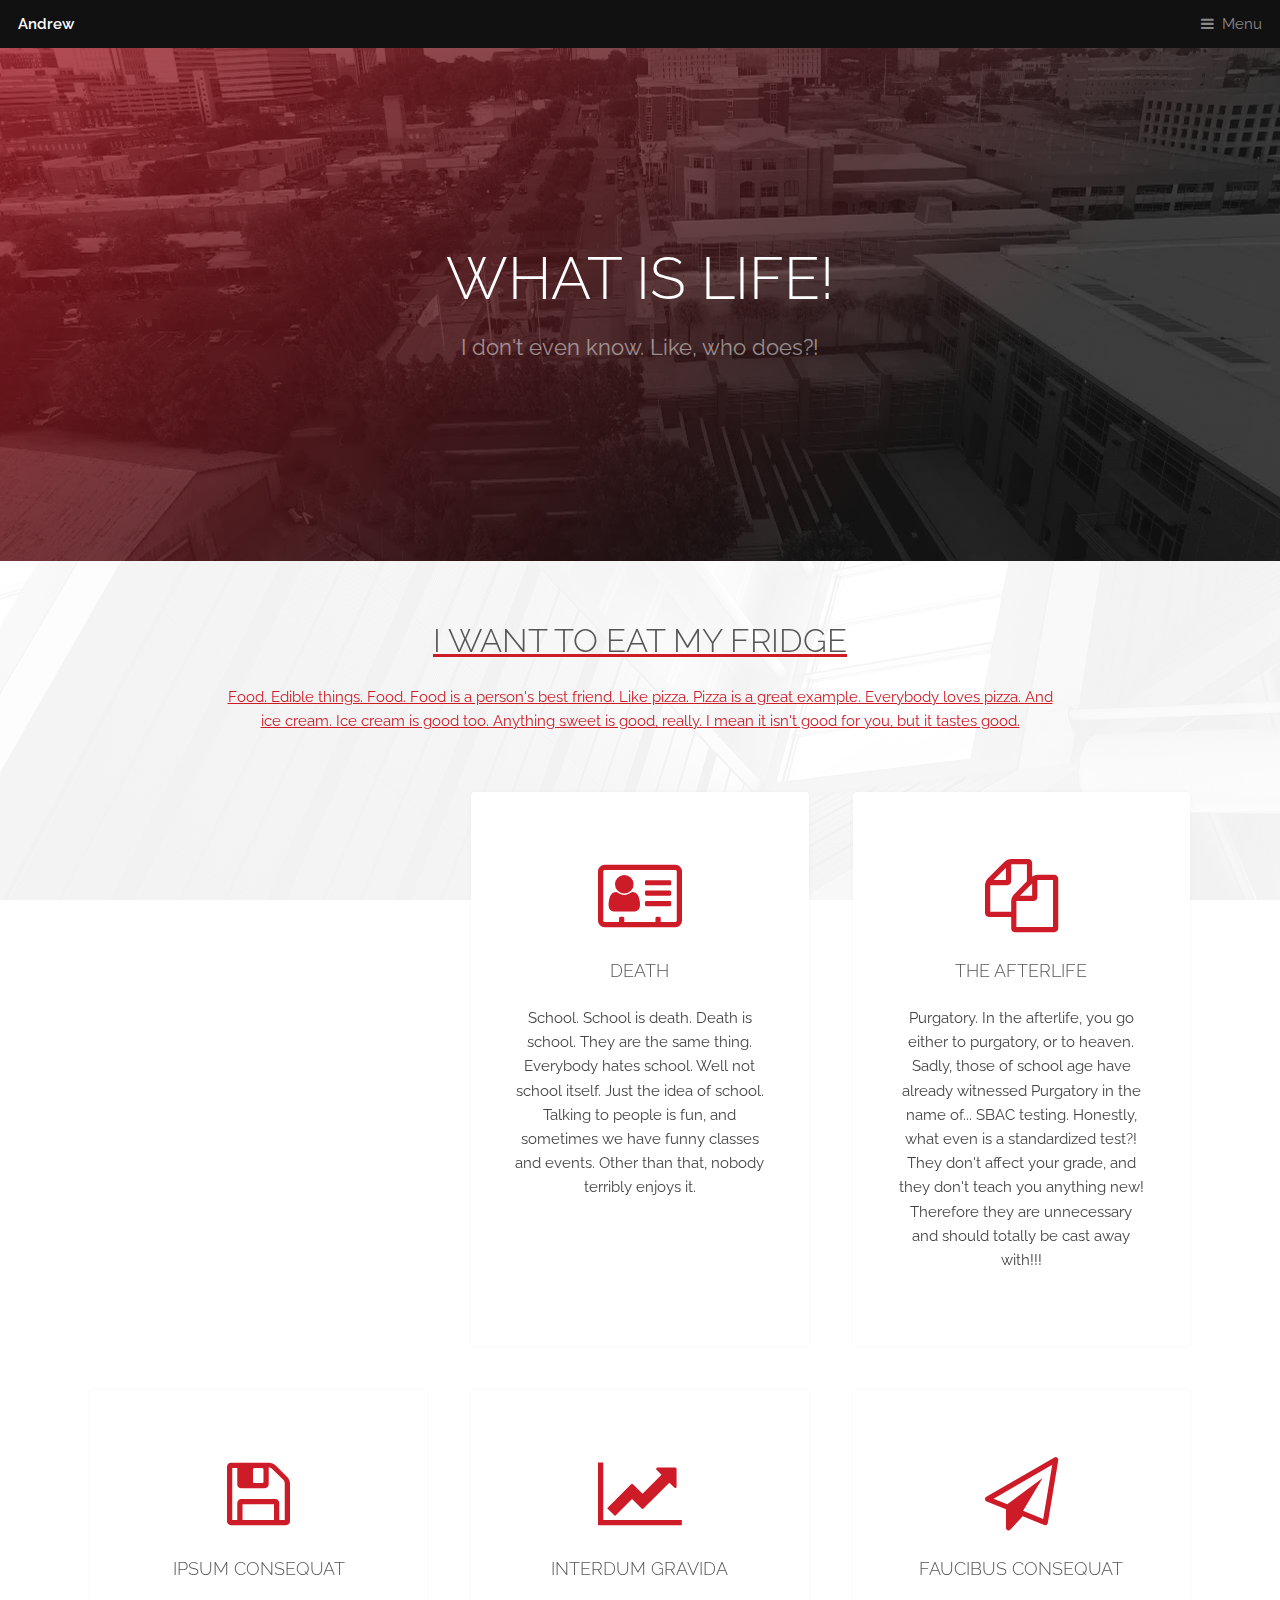
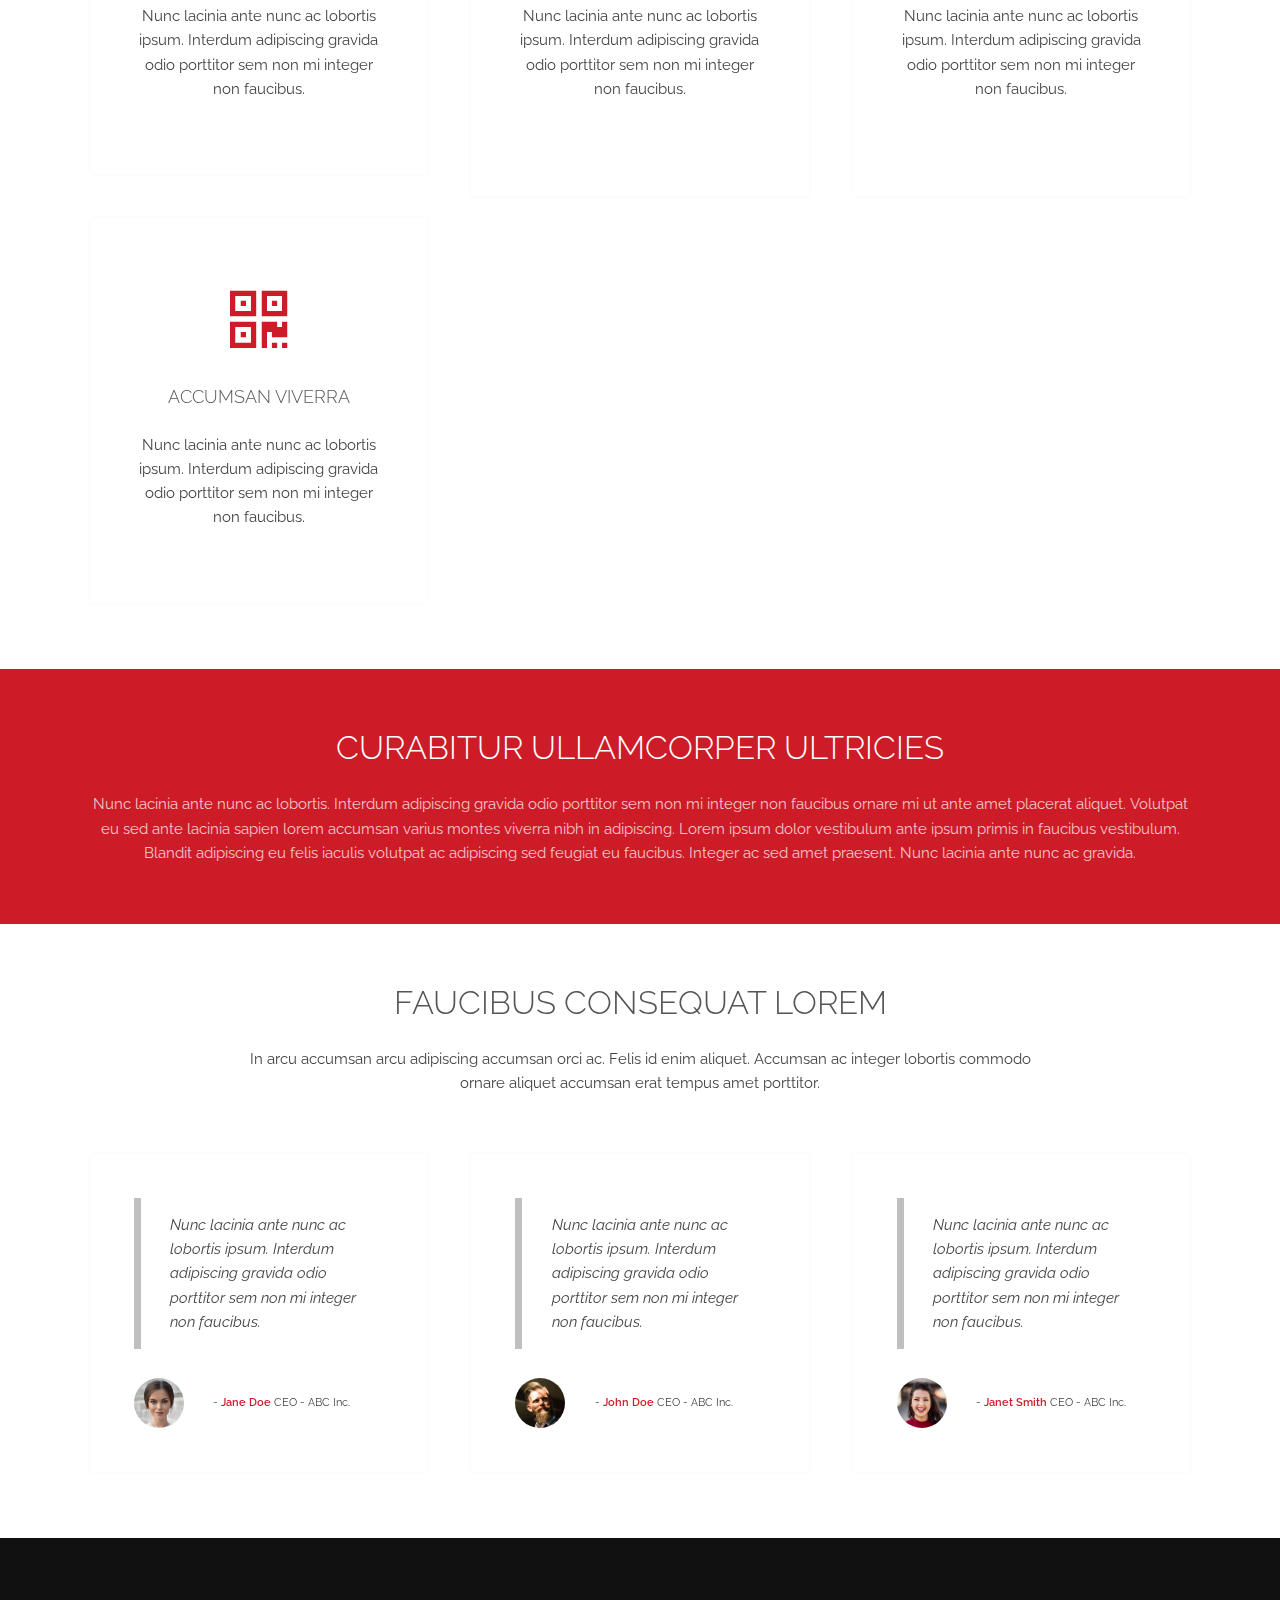
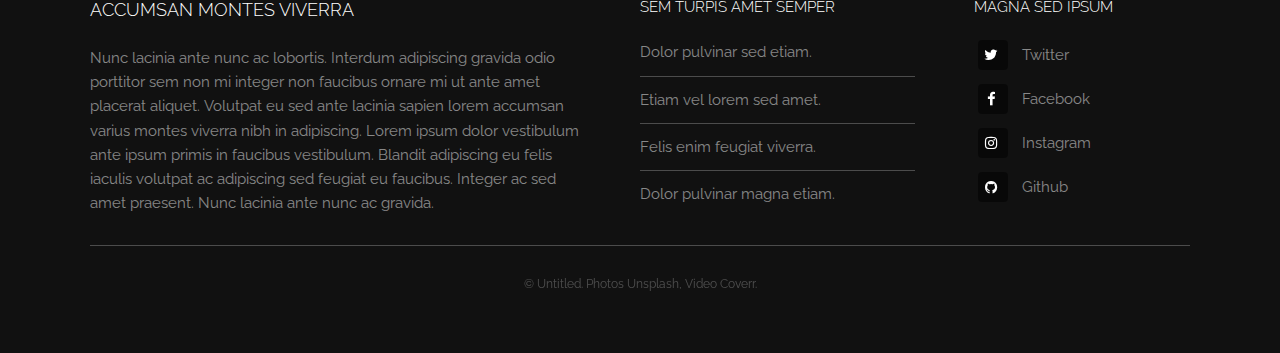
<file: templated-industrious/index.html>
<!DOCTYPE HTML>
<!--
	Industrious by TEMPLATED
	templated.co @templatedco
	Released for free under the Creative Commons Attribution 3.0 license (templated.co/license)
-->
<html>
	<head>
		<title>Industrious by TEMPLATED</title>
		<meta charset="utf-8" />
		<meta name="viewport" content="width=device-width, initial-scale=1, user-scalable=no" />
		<meta name="description" content="" />
		<meta name="keywords" content="" />
		<link rel="stylesheet" href="assets/css/main.css" />
	</head>
	<body class="is-preload">

		<!-- Header -->
			<header id="header">
				<a class="logo" href="index.html">Andrew</a>
				<nav>
					<a href="#menu">Menu</a>
				</nav>
			</header>

		<!-- Nav -->
			<nav id="menu">
				<ul class="links">
					<li><a href="index.html">Home</a></li>
					<li><a href="elements.html">Elements</a></li>
					<li><a href="generic.html">Generic</a></li>
				</ul>
			</nav>

		<!-- Banner -->
			<section id="banner">
				<div class="inner">
					<h1>What is Life!  </h1>
					<p>I don't even know. Like, who does?! <a href= and  i want food.</p>
				</div>
			</section>

		<!-- Highlights -->
			<section class="wrapper">
				<div class="inner">
					<header class="special">
						<h2>I WANT TO EAT MY FRIDGE</h2>
						<p>Food. Edible things. Food. Food is a person's best friend. Like pizza. Pizza is a great example. Everybody loves pizza. And ice cream. Ice cream is good too. Anything sweet is good, really. I mean it isn't good for you, but it tastes good. </p>
					</header>
					<div class="highlights">
						<section>
							<div class="content">
								<header>
									<a href="#" class="icon fa-vcard-o"><span class="label">Icon</span></a>
									<h3>DEATH</h3>
								</header>
								<p>School. School is death. Death is school. They are the same thing. Everybody hates school. Well not school itself. Just the idea of school. Talking to people is fun, and sometimes we have funny classes and events. Other than that, nobody terribly enjoys it.</p>
							</div>
						</section>
						<section>
							<div class="content">
								<header>
									<a href="#" class="icon fa-files-o"><span class="label">Icon</span></a>
									<h3>The Afterlife</h3>
								</header>
								<p>Purgatory. In the afterlife, you go either to purgatory, or to heaven. Sadly, those of school age have already witnessed Purgatory in the name of... SBAC testing. Honestly, what even is a standardized test?! They don't affect your grade, and they don't teach you anything new! Therefore they are unnecessary and should totally be cast away with!!!</p>
							</div>
						</section>
						<section>
							<div class="content">
								<header>
									<a href="#" class="icon fa-floppy-o"><span class="label">Icon</span></a>
									<h3>Ipsum consequat</h3>
								</header>
								<p>Nunc lacinia ante nunc ac lobortis ipsum. Interdum adipiscing gravida odio porttitor sem non mi integer non faucibus.</p>
							</div>
						</section>
						<section>
							<div class="content">
								<header>
									<a href="#" class="icon fa-line-chart"><span class="label">Icon</span></a>
									<h3>Interdum gravida</h3>
								</header>
								<p>Nunc lacinia ante nunc ac lobortis ipsum. Interdum adipiscing gravida odio porttitor sem non mi integer non faucibus.</p>
							</div>
						</section>
						<section>
							<div class="content">
								<header>
									<a href="#" class="icon fa-paper-plane-o"><span class="label">Icon</span></a>
									<h3>Faucibus consequat</h3>
								</header>
								<p>Nunc lacinia ante nunc ac lobortis ipsum. Interdum adipiscing gravida odio porttitor sem non mi integer non faucibus.</p>
							</div>
						</section>
						<section>
							<div class="content">
								<header>
									<a href="#" class="icon fa-qrcode"><span class="label">Icon</span></a>
									<h3>Accumsan viverra</h3>
								</header>
								<p>Nunc lacinia ante nunc ac lobortis ipsum. Interdum adipiscing gravida odio porttitor sem non mi integer non faucibus.</p>
							</div>
						</section>
					</div>
				</div>
			</section>

		<!-- CTA -->
			<section id="cta" class="wrapper">
				<div class="inner">
					<h2>Curabitur ullamcorper ultricies</h2>
					<p>Nunc lacinia ante nunc ac lobortis. Interdum adipiscing gravida odio porttitor sem non mi integer non faucibus ornare mi ut ante amet placerat aliquet. Volutpat eu sed ante lacinia sapien lorem accumsan varius montes viverra nibh in adipiscing. Lorem ipsum dolor vestibulum ante ipsum primis in faucibus vestibulum. Blandit adipiscing eu felis iaculis volutpat ac adipiscing sed feugiat eu faucibus. Integer ac sed amet praesent. Nunc lacinia ante nunc ac gravida.</p>
				</div>
			</section>

		<!-- Testimonials -->
			<section class="wrapper">
				<div class="inner">
					<header class="special">
						<h2>Faucibus consequat lorem</h2>
						<p>In arcu accumsan arcu adipiscing accumsan orci ac. Felis id enim aliquet. Accumsan ac integer lobortis commodo ornare aliquet accumsan erat tempus amet porttitor.</p>
					</header>
					<div class="testimonials">
						<section>
							<div class="content">
								<blockquote>
									<p>Nunc lacinia ante nunc ac lobortis ipsum. Interdum adipiscing gravida odio porttitor sem non mi integer non faucibus.</p>
								</blockquote>
								<div class="author">
									<div class="image">
										<img src="images/pic01.jpg" alt="" />
									</div>
									<p class="credit">- <strong>Jane Doe</strong> <span>CEO - ABC Inc.</span></p>
								</div>
							</div>
						</section>
						<section>
							<div class="content">
								<blockquote>
									<p>Nunc lacinia ante nunc ac lobortis ipsum. Interdum adipiscing gravida odio porttitor sem non mi integer non faucibus.</p>
								</blockquote>
								<div class="author">
									<div class="image">
										<img src="images/pic03.jpg" alt="" />
									</div>
									<p class="credit">- <strong>John Doe</strong> <span>CEO - ABC Inc.</span></p>
								</div>
							</div>
						</section>
						<section>
							<div class="content">
								<blockquote>
									<p>Nunc lacinia ante nunc ac lobortis ipsum. Interdum adipiscing gravida odio porttitor sem non mi integer non faucibus.</p>
								</blockquote>
								<div class="author">
									<div class="image">
										<img src="images/pic02.jpg" alt="" />
									</div>
									<p class="credit">- <strong>Janet Smith</strong> <span>CEO - ABC Inc.</span></p>
								</div>
							</div>
						</section>
					</div>
				</div>
			</section>

		<!-- Footer -->
			<footer id="footer">
				<div class="inner">
					<div class="content">
						<section>
							<h3>Accumsan montes viverra</h3>
							<p>Nunc lacinia ante nunc ac lobortis. Interdum adipiscing gravida odio porttitor sem non mi integer non faucibus ornare mi ut ante amet placerat aliquet. Volutpat eu sed ante lacinia sapien lorem accumsan varius montes viverra nibh in adipiscing. Lorem ipsum dolor vestibulum ante ipsum primis in faucibus vestibulum. Blandit adipiscing eu felis iaculis volutpat ac adipiscing sed feugiat eu faucibus. Integer ac sed amet praesent. Nunc lacinia ante nunc ac gravida.</p>
						</section>
						<section>
							<h4>Sem turpis amet semper</h4>
							<ul class="alt">
								<li><a href="#">Dolor pulvinar sed etiam.</a></li>
								<li><a href="#">Etiam vel lorem sed amet.</a></li>
								<li><a href="#">Felis enim feugiat viverra.</a></li>
								<li><a href="#">Dolor pulvinar magna etiam.</a></li>
							</ul>
						</section>
						<section>
							<h4>Magna sed ipsum</h4>
							<ul class="plain">
								<li><a href="#"><i class="icon fa-twitter">&nbsp;</i>Twitter</a></li>
								<li><a href="#"><i class="icon fa-facebook">&nbsp;</i>Facebook</a></li>
								<li><a href="#"><i class="icon fa-instagram">&nbsp;</i>Instagram</a></li>
								<li><a href="#"><i class="icon fa-github">&nbsp;</i>Github</a></li>
							</ul>
						</section>
					</div>
					<div class="copyright">
						&copy; Untitled. Photos <a href="https://unsplash.co">Unsplash</a>, Video <a href="https://coverr.co">Coverr</a>.
					</div>
				</div>
			</footer>

		<!-- Scripts -->
			<script src="assets/js/jquery.min.js"></script>
			<script src="assets/js/browser.min.js"></script>
			<script src="assets/js/breakpoints.min.js"></script>
			<script src="assets/js/util.js"></script>
			<script src="assets/js/main.js"></script>

	</body>
</html>
</file>
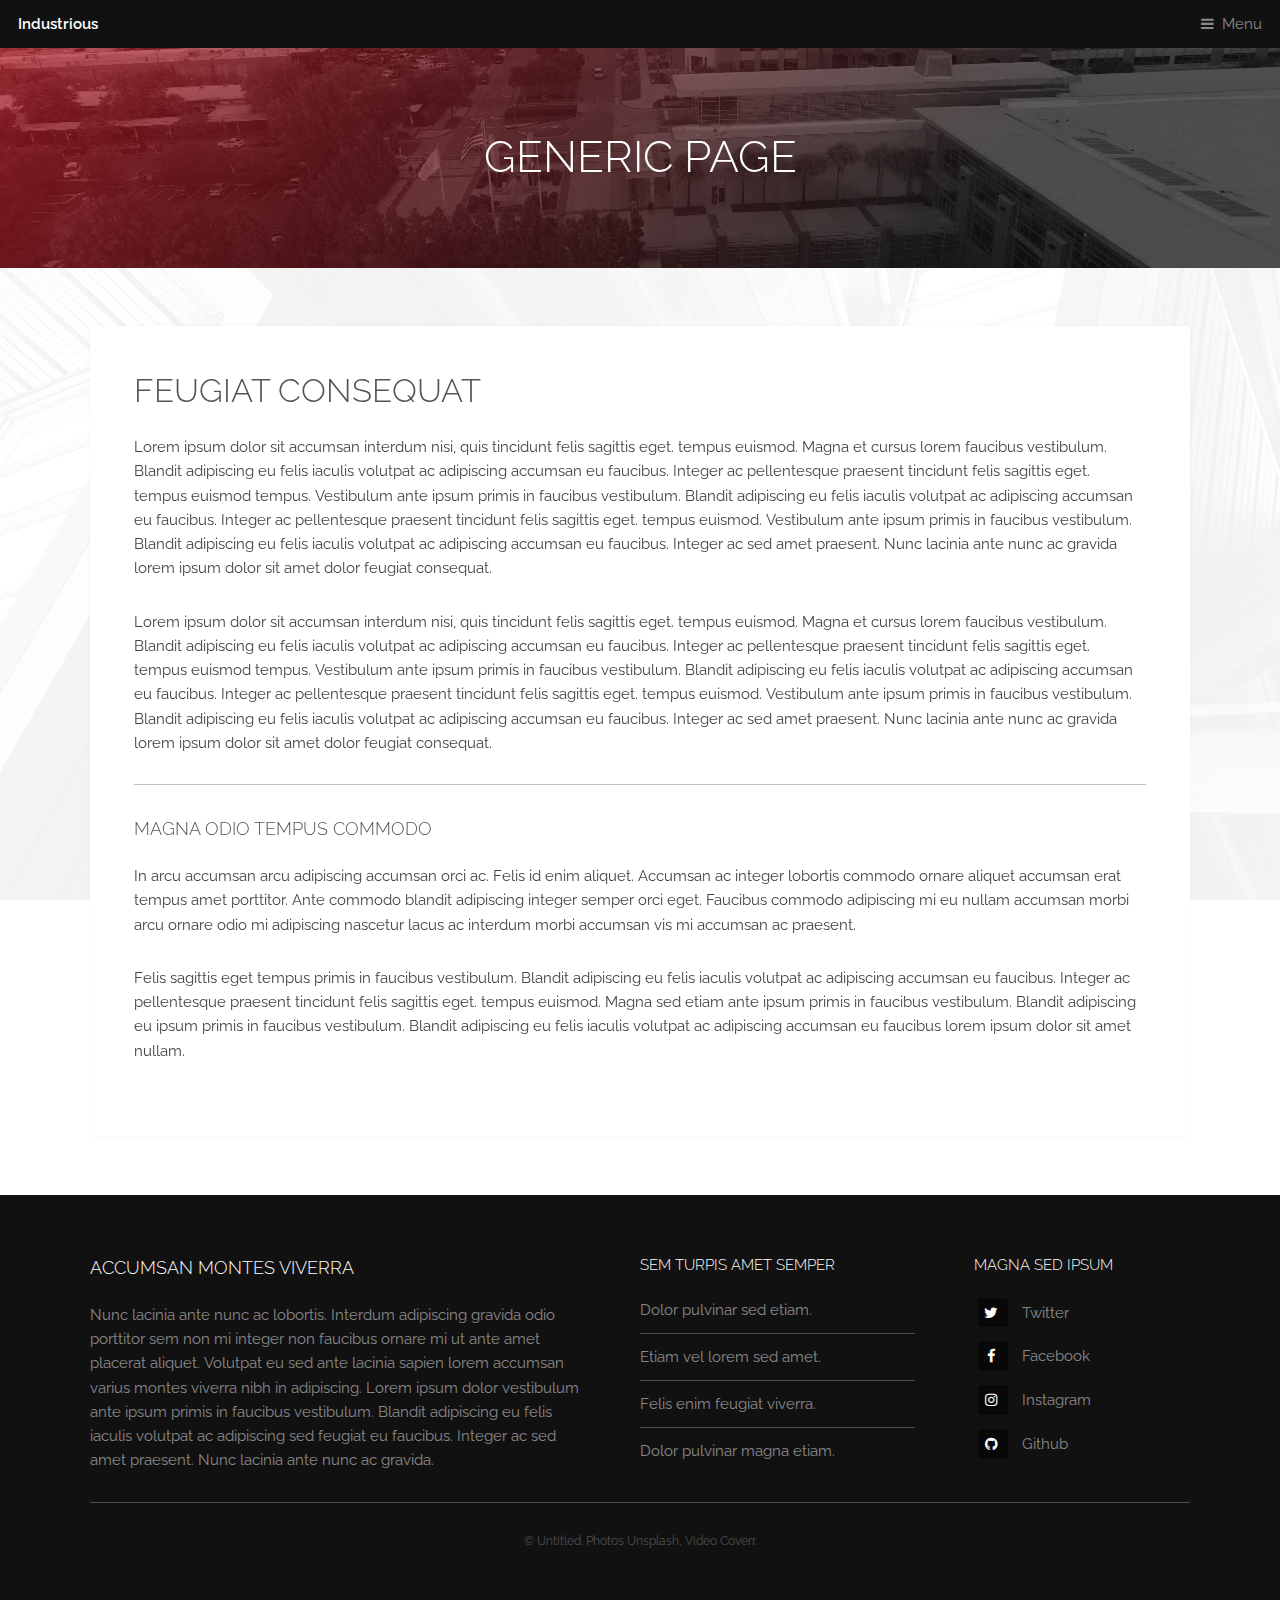
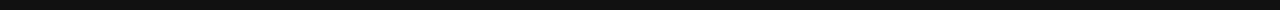
<file: templated-industrious/generic.html>
<!DOCTYPE HTML>
<!--
	Industrious by TEMPLATED
	templated.co @templatedco
	Released for free under the Creative Commons Attribution 3.0 license (templated.co/license)
-->
<html>
	<head>
		<title>Generic Page - Industrious by TEMPLATED</title>
		<meta charset="utf-8" />
		<meta name="viewport" content="width=device-width, initial-scale=1, user-scalable=no" />
		<meta name="description" content="" />
		<meta name="keywords" content="" />
		<link rel="stylesheet" href="assets/css/main.css" />
	</head>
	<body class="is-preload">

		<!-- Header -->
			<header id="header">
				<a class="logo" href="index.html">Industrious</a>
				<nav>
					<a href="#menu">Menu</a>
				</nav>
			</header>

		<!-- Nav -->
			<nav id="menu">
				<ul class="links">
					<li><a href="index.html">Home</a></li>
					<li><a href="elements.html">Elements</a></li>
					<li><a href="generic.html">Generic</a></li>
				</ul>
			</nav>

		<!-- Heading -->
			<div id="heading" >
				<h1>Generic Page</h1>
			</div>

		<!-- Main -->
			<section id="main" class="wrapper">
				<div class="inner">
					<div class="content">
						<header>
							<h2>Feugiat consequat</h2>
						</header>
						<p>Lorem ipsum dolor sit accumsan interdum nisi, quis tincidunt felis sagittis eget. tempus euismod. Magna et cursus lorem faucibus vestibulum. Blandit adipiscing eu felis iaculis volutpat ac adipiscing accumsan eu faucibus. Integer ac pellentesque praesent tincidunt felis sagittis eget. tempus euismod tempus. Vestibulum ante ipsum primis in faucibus vestibulum. Blandit adipiscing eu felis iaculis volutpat ac adipiscing accumsan eu faucibus. Integer ac pellentesque praesent tincidunt felis sagittis eget. tempus euismod. Vestibulum ante ipsum primis in faucibus vestibulum. Blandit adipiscing eu felis iaculis volutpat ac adipiscing accumsan eu faucibus. Integer ac sed amet praesent. Nunc lacinia ante nunc ac gravida lorem ipsum dolor sit amet dolor feugiat consequat. </p>
						<p>Lorem ipsum dolor sit accumsan interdum nisi, quis tincidunt felis sagittis eget. tempus euismod. Magna et cursus lorem faucibus vestibulum. Blandit adipiscing eu felis iaculis volutpat ac adipiscing accumsan eu faucibus. Integer ac pellentesque praesent tincidunt felis sagittis eget. tempus euismod tempus. Vestibulum ante ipsum primis in faucibus vestibulum. Blandit adipiscing eu felis iaculis volutpat ac adipiscing accumsan eu faucibus. Integer ac pellentesque praesent tincidunt felis sagittis eget. tempus euismod. Vestibulum ante ipsum primis in faucibus vestibulum. Blandit adipiscing eu felis iaculis volutpat ac adipiscing accumsan eu faucibus. Integer ac sed amet praesent. Nunc lacinia ante nunc ac gravida lorem ipsum dolor sit amet dolor feugiat consequat. </p>
						<hr />
						<h3>Magna odio tempus commodo</h3>
						<p>In arcu accumsan arcu adipiscing accumsan orci ac. Felis id enim aliquet. Accumsan ac integer lobortis commodo ornare aliquet accumsan erat tempus amet porttitor. Ante commodo blandit adipiscing integer semper orci eget. Faucibus commodo adipiscing mi eu nullam accumsan morbi arcu ornare odio mi adipiscing nascetur lacus ac interdum morbi accumsan vis mi accumsan ac praesent.</p>
						<p>Felis sagittis eget tempus primis in faucibus vestibulum. Blandit adipiscing eu felis iaculis volutpat ac adipiscing accumsan eu faucibus. Integer ac pellentesque praesent tincidunt felis sagittis eget. tempus euismod. Magna sed etiam ante ipsum primis in faucibus vestibulum. Blandit adipiscing eu ipsum primis in faucibus vestibulum. Blandit adipiscing eu felis iaculis volutpat ac adipiscing accumsan eu faucibus lorem ipsum dolor sit amet nullam.</p>
					</div>
				</div>
			</section>

		<!-- Footer -->
			<footer id="footer">
				<div class="inner">
					<div class="content">
						<section>
							<h3>Accumsan montes viverra</h3>
							<p>Nunc lacinia ante nunc ac lobortis. Interdum adipiscing gravida odio porttitor sem non mi integer non faucibus ornare mi ut ante amet placerat aliquet. Volutpat eu sed ante lacinia sapien lorem accumsan varius montes viverra nibh in adipiscing. Lorem ipsum dolor vestibulum ante ipsum primis in faucibus vestibulum. Blandit adipiscing eu felis iaculis volutpat ac adipiscing sed feugiat eu faucibus. Integer ac sed amet praesent. Nunc lacinia ante nunc ac gravida.</p>
						</section>
						<section>
							<h4>Sem turpis amet semper</h4>
							<ul class="alt">
								<li><a href="#">Dolor pulvinar sed etiam.</a></li>
								<li><a href="#">Etiam vel lorem sed amet.</a></li>
								<li><a href="#">Felis enim feugiat viverra.</a></li>
								<li><a href="#">Dolor pulvinar magna etiam.</a></li>
							</ul>
						</section>
						<section>
							<h4>Magna sed ipsum</h4>
							<ul class="plain">
								<li><a href="#"><i class="icon fa-twitter">&nbsp;</i>Twitter</a></li>
								<li><a href="#"><i class="icon fa-facebook">&nbsp;</i>Facebook</a></li>
								<li><a href="#"><i class="icon fa-instagram">&nbsp;</i>Instagram</a></li>
								<li><a href="#"><i class="icon fa-github">&nbsp;</i>Github</a></li>
							</ul>
						</section>
					</div>
					<div class="copyright">
						&copy; Untitled. Photos <a href="https://unsplash.co">Unsplash</a>, Video <a href="https://coverr.co">Coverr</a>.
					</div>
				</div>
			</footer>

		<!-- Scripts -->
			<script src="assets/js/jquery.min.js"></script>
			<script src="assets/js/browser.min.js"></script>
			<script src="assets/js/breakpoints.min.js"></script>
			<script src="assets/js/util.js"></script>
			<script src="assets/js/main.js"></script>

	</body>
</html>
</file>
<file: templated-industrious/assets/css/main.css>
@import url(font-awesome.min.css);
@import url("https://fonts.googleapis.com/css?family=Raleway:200,300,400,500,600");
/*
	Industrious by TEMPLATED
	templated.co @templatedco
	Released for free under the Creative Commons Attribution 3.0 license (templated.co/license)
*/
/* Basic */
@-ms-viewport {
  width: device-width; }
body {
  -ms-overflow-style: scrollbar; }

@media screen and (max-width: 480px) {
  html, body {
    min-width: 320px; } }
html {
  box-sizing: border-box; }

*, *:before, *:after {
  box-sizing: inherit; }

body {
  background: #ffffff; }
  body.is-preload *, body.is-preload *:before, body.is-preload *:after {
    -moz-animation: none !important;
    -webkit-animation: none !important;
    -ms-animation: none !important;
    animation: none !important;
    -moz-transition: none !important;
    -webkit-transition: none !important;
    -ms-transition: none !important;
    transition: none !important; }

html, body, div, span, applet, object,
iframe, h1, h2, h3, h4, h5, h6, p, blockquote,
pre, a, abbr, acronym, address, big, cite,
code, del, dfn, em, img, ins, kbd, q, s, samp,
small, strike, strong, sub, sup, tt, var, b,
u, i, center, dl, dt, dd, ol, ul, li, fieldset,
form, label, legend, table, caption, tbody,
tfoot, thead, tr, th, td, article, aside,
canvas, details, embed, figure, figcaption,
footer, header, hgroup, menu, nav, output, ruby,
section, summary, time, mark, audio, video {
  margin: 0;
  padding: 0;
  border: 0;
  font-size: 100%;
  font: inherit;
  vertical-align: baseline; }

article, aside, details, figcaption, figure,
footer, header, hgroup, menu, nav, section {
  display: block; }

body {
  line-height: 1; }

ol, ul {
  list-style: none; }

blockquote, q {
  quotes: none; }
  blockquote:before, blockquote:after, q:before, q:after {
    content: '';
    content: none; }

table {
  border-collapse: collapse;
  border-spacing: 0; }

body {
  -webkit-text-size-adjust: none; }

mark {
  background-color: transparent;
  color: inherit; }

input::-moz-focus-inner {
  border: 0;
  padding: 0; }

input, select, textarea {
  -moz-appearance: none;
  -webkit-appearance: none;
  -ms-appearance: none;
  appearance: none; }

/* Typography */
html {
  font-size: 13pt; }
  @media screen and (max-width: 1680px) {
    html {
      font-size: 11pt; } }
  @media screen and (max-width: 980px) {
    html {
      font-size: 12pt; } }
  @media screen and (max-width: 480px) {
    html {
      font-size: 11pt; } }

body {
  background-color: #ffffff;
  color: #444444; }

body, input, select, textarea {
  font-family: "Raleway", Arial, Helvetica, sans-serif;
  font-weight: 400;
  font-size: 1rem;
  line-height: 1.65; }

a {
  -moz-transition: color 0.2s ease-in-out;
  -webkit-transition: color 0.2s ease-in-out;
  -ms-transition: color 0.2s ease-in-out;
  transition: color 0.2s ease-in-out;
  text-decoration: underline; }
  a:hover {
    text-decoration: none; }

strong, b {
  font-weight: 600; }

em, i {
  font-style: italic; }

p {
  margin: 0 0 2rem 0; }

header.special {
  text-align: center;
  margin-bottom: 4rem; }
  header.special p {
    max-width: 75%;
    margin-left: auto;
    margin-right: auto; }

h1, h2, h3, h4, h5, h6 {
  font-weight: 300;
  line-height: 1.5;
  text-transform: uppercase;
  margin: 0 0 1.5rem 0; }
  h1 a, h2 a, h3 a, h4 a, h5 a, h6 a {
    color: inherit;
    text-decoration: none; }

h1 {
  font-size: 3rem;
  line-height: 1.2; }

h2 {
  font-size: 2.25rem;
  line-height: 1.3; }

h3 {
  font-size: 1.25rem; }

h4 {
  font-size: 1rem; }

h5 {
  font-size: 0.9rem; }

h6 {
  font-size: 0.7rem; }

@media screen and (max-width: 736px) {
  h1 {
    font-size: 2.75rem;
    line-height: 1.3; }

  h2 {
    font-size: 1.75rem;
    line-height: 1.5; }

  h3 {
    font-size: 1.25rem; } }
sub {
  font-size: 0.8rem;
  position: relative;
  top: 0.5rem; }

sup {
  font-size: 0.8rem;
  position: relative;
  top: -0.5rem; }

blockquote {
  border-left: solid 0.5rem;
  font-style: italic;
  margin: 0 0 2rem 0;
  padding: 1rem 0 1rem 2rem; }

code {
  border-radius: 4px;
  border: solid 1px;
  font-family: "Courier New", monospace;
  font-size: 0.9rem;
  margin: 0 0.25rem;
  padding: 0.25rem 0.65rem; }

pre {
  -webkit-overflow-scrolling: touch;
  font-family: "Courier New", monospace;
  font-size: 0.9rem;
  margin: 0 0 2rem 0; }
  pre code {
    display: block;
    line-height: 1.75;
    padding: 1rem 1.5rem;
    overflow-x: auto; }

hr {
  border: 0;
  border-bottom: solid 1px;
  margin: 2rem 0; }
  hr.major {
    margin: 4rem 0; }

input, select, textarea {
  color: #555555; }

a {
  color: #ce1b28; }

strong, b {
  color: #555555; }

h1, h2, h3, h4, h5, h6 {
  color: #555555; }

blockquote {
  border-left-color: rgba(0, 0, 0, 0.25); }

code {
  background: rgba(0, 0, 0, 0.075);
  border-color: rgba(0, 0, 0, 0.25); }

hr {
  border-bottom-color: rgba(0, 0, 0, 0.25); }

/* Inner */
.inner {
  margin: 0 auto;
  width: 75rem;
  max-width: calc(100% - 6rem); }
  @media screen and (max-width: 480px) {
    .inner {
      max-width: calc(100% - 3rem); } }

/* Button */
input[type="submit"],
input[type="reset"],
input[type="button"],
button,
.button {
  -moz-appearance: none;
  -webkit-appearance: none;
  -ms-appearance: none;
  appearance: none;
  -moz-transition: background-color 0.2s ease-in-out, box-shadow 0.2s ease-in-out, color 0.2s ease-in-out;
  -webkit-transition: background-color 0.2s ease-in-out, box-shadow 0.2s ease-in-out, color 0.2s ease-in-out;
  -ms-transition: background-color 0.2s ease-in-out, box-shadow 0.2s ease-in-out, color 0.2s ease-in-out;
  transition: background-color 0.2s ease-in-out, box-shadow 0.2s ease-in-out, color 0.2s ease-in-out;
  border: 0;
  border-radius: 4px;
  cursor: pointer;
  display: inline-block;
  font-weight: 600;
  height: 3.25rem;
  line-height: 3.25rem;
  padding: 0 1.75rem;
  text-align: center;
  text-decoration: none;
  white-space: nowrap; }
  input[type="submit"].small,
  input[type="reset"].small,
  input[type="button"].small,
  button.small,
  .button.small {
    font-size: 0.8rem;
    height: 2.4375rem;
    line-height: 2.4375rem;
    padding: 0 1.25rem; }
  input[type="submit"].large,
  input[type="reset"].large,
  input[type="button"].large,
  button.large,
  .button.large {
    font-size: 1.35rem;
    height: 4.0625rem;
    line-height: 4.0625rem;
    padding: 0 2rem; }
  input[type="submit"].wide,
  input[type="reset"].wide,
  input[type="button"].wide,
  button.wide,
  .button.wide {
    min-width: 13rem; }
  input[type="submit"].icon:before,
  input[type="reset"].icon:before,
  input[type="button"].icon:before,
  button.icon:before,
  .button.icon:before {
    margin-right: 0.5rem; }
  input[type="submit"].fit,
  input[type="reset"].fit,
  input[type="button"].fit,
  button.fit,
  .button.fit {
    width: 100%; }
  input[type="submit"].disabled, input[type="submit"]:disabled,
  input[type="reset"].disabled,
  input[type="reset"]:disabled,
  input[type="button"].disabled,
  input[type="button"]:disabled,
  button.disabled,
  button:disabled,
  .button.disabled,
  .button:disabled {
    pointer-events: none;
    opacity: 0.25; }

input[type="submit"],
input[type="reset"],
input[type="button"],
button,
.button {
  background-color: transparent;
  box-shadow: inset 0 0 0 1px #555555;
  color: #555555 !important; }
  input[type="submit"]:hover,
  input[type="reset"]:hover,
  input[type="button"]:hover,
  button:hover,
  .button:hover {
    box-shadow: inset 0 0 0 1px #ce1b28;
    color: #ce1b28 !important; }
    input[type="submit"]:hover:active,
    input[type="reset"]:hover:active,
    input[type="button"]:hover:active,
    button:hover:active,
    .button:hover:active {
      background-color: rgba(206, 27, 40, 0.25); }
  input[type="submit"].primary,
  input[type="reset"].primary,
  input[type="button"].primary,
  button.primary,
  .button.primary {
    box-shadow: none;
    background-color: #ce1b28;
    color: #ffffff !important; }
    input[type="submit"].primary:hover,
    input[type="reset"].primary:hover,
    input[type="button"].primary:hover,
    button.primary:hover,
    .button.primary:hover {
      background-color: #e2212f;
      box-shadow: none; }
      input[type="submit"].primary:hover:active,
      input[type="reset"].primary:hover:active,
      input[type="button"].primary:hover:active,
      button.primary:hover:active,
      .button.primary:hover:active {
        background-color: #b71824; }

/* Form */
form {
  margin: 0 0 2rem 0; }

input[type="text"],
input[type="password"],
input[type="email"],
input[type="tel"],
input[type="search"],
input[type="url"],
select,
textarea {
  -moz-appearance: none;
  -webkit-appearance: none;
  -ms-appearance: none;
  appearance: none;
  border-radius: 4px;
  border: none;
  border: solid 1px;
  color: inherit;
  display: block;
  outline: 0;
  padding: 0 1rem;
  text-decoration: none;
  width: 100%; }
  input[type="text"]:invalid,
  input[type="password"]:invalid,
  input[type="email"]:invalid,
  input[type="tel"]:invalid,
  input[type="search"]:invalid,
  input[type="url"]:invalid,
  select:invalid,
  textarea:invalid {
    box-shadow: none; }

label {
  display: block;
  font-size: 1rem;
  font-weight: 600;
  margin: 0 0 1rem 0; }

input[type="text"],
input[type="password"],
input[type="email"],
input[type="tel"],
input[type="search"],
input[type="url"] {
  height: 3.25rem; }

select {
  background-size: 1.25rem;
  background-repeat: no-repeat;
  background-position: calc(100% - 1rem) center;
  height: 3.25rem;
  padding-right: 3.25rem;
  text-overflow: ellipsis; }
  select:focus::-ms-value {
    background-color: transparent; }
  select::-ms-expand {
    display: none; }

textarea {
  padding: 0.75rem 1rem; }

input[type="checkbox"],
input[type="radio"] {
  -moz-appearance: none;
  -webkit-appearance: none;
  -ms-appearance: none;
  appearance: none;
  display: block;
  float: left;
  margin-right: -2rem;
  opacity: 0;
  width: 1rem;
  z-index: -1; }
  input[type="checkbox"] + label,
  input[type="radio"] + label {
    text-decoration: none;
    cursor: pointer;
    display: inline-block;
    font-size: 1rem;
    font-weight: 400;
    padding-left: 2.825rem;
    padding-right: 0.875rem;
    position: relative; }
    input[type="checkbox"] + label:before,
    input[type="radio"] + label:before {
      -moz-osx-font-smoothing: grayscale;
      -webkit-font-smoothing: antialiased;
      font-family: FontAwesome;
      font-style: normal;
      font-weight: normal;
      text-transform: none !important; }
    input[type="checkbox"] + label:before,
    input[type="radio"] + label:before {
      border-radius: 4px;
      border: solid 1px;
      content: '';
      display: inline-block;
      height: 1.95rem;
      left: 0;
      line-height: 1.86875rem;
      position: absolute;
      text-align: center;
      top: -0.1625rem;
      width: 1.95rem; }
  input[type="checkbox"]:checked + label:before,
  input[type="radio"]:checked + label:before {
    content: '\f00c'; }

input[type="checkbox"] + label:before {
  border-radius: 4px; }

input[type="radio"] + label:before {
  border-radius: 100%; }

::-webkit-input-placeholder {
  opacity: 1.0; }

:-moz-placeholder {
  opacity: 1.0; }

::-moz-placeholder {
  opacity: 1.0; }

:-ms-input-placeholder {
  opacity: 1.0; }

label {
  color: #555555; }

input[type="text"],
input[type="password"],
input[type="email"],
input[type="tel"],
input[type="search"],
input[type="url"],
select,
textarea {
  background-color: rgba(0, 0, 0, 0.075);
  border-color: rgba(0, 0, 0, 0.25); }
  input[type="text"]:focus,
  input[type="password"]:focus,
  input[type="email"]:focus,
  input[type="tel"]:focus,
  input[type="search"]:focus,
  input[type="url"]:focus,
  select:focus,
  textarea:focus {
    border-color: #ce1b28;
    box-shadow: 0 0 0 1px #ce1b28; }

select {
  background-image: url("data:image/svg+xml;charset=utf8,%3Csvg xmlns='http://www.w3.org/2000/svg' width='40' height='40' preserveAspectRatio='none' viewBox='0 0 40 40'%3E%3Cpath d='M9.4,12.3l10.4,10.4l10.4-10.4c0.2-0.2,0.5-0.4,0.9-0.4c0.3,0,0.6,0.1,0.9,0.4l3.3,3.3c0.2,0.2,0.4,0.5,0.4,0.9 c0,0.4-0.1,0.6-0.4,0.9L20.7,31.9c-0.2,0.2-0.5,0.4-0.9,0.4c-0.3,0-0.6-0.1-0.9-0.4L4.3,17.3c-0.2-0.2-0.4-0.5-0.4-0.9 c0-0.4,0.1-0.6,0.4-0.9l3.3-3.3c0.2-0.2,0.5-0.4,0.9-0.4S9.1,12.1,9.4,12.3z' fill='rgba(0, 0, 0, 0.25)' /%3E%3C/svg%3E"); }
  select option {
    color: #444444;
    background-color: #ffffff; }

input[type="checkbox"] + label,
input[type="radio"] + label {
  color: #444444; }
  input[type="checkbox"] + label:before,
  input[type="radio"] + label:before {
    background: rgba(0, 0, 0, 0.075);
    border-color: rgba(0, 0, 0, 0.25); }
input[type="checkbox"]:checked + label:before,
input[type="radio"]:checked + label:before {
  background-color: #ce1b28;
  border-color: #ce1b28;
  color: #ffffff; }
input[type="checkbox"]:focus + label:before,
input[type="radio"]:focus + label:before {
  border-color: #ce1b28;
  box-shadow: 0 0 0 1px #ce1b28; }

::-webkit-input-placeholder {
  color: #bbbbbb !important; }

:-moz-placeholder {
  color: #bbbbbb !important; }

::-moz-placeholder {
  color: #bbbbbb !important; }

:-ms-input-placeholder {
  color: #bbbbbb !important; }

/* List */
ol {
  list-style: decimal;
  margin: 0 0 2rem 0;
  padding-left: 1.25rem; }
  ol li {
    padding-left: 0.25rem; }

ul {
  list-style: disc;
  margin: 0 0 2rem 0;
  padding-left: 1rem; }
  ul li {
    padding-left: 0.325rem; }
  ul.plain {
    list-style: none;
    padding-left: 0; }
    ul.plain li {
      margin-bottom: 1rem; }
      ul.plain li .icon {
        border-radius: 4px;
        color: #ffffff;
        display: inline-block;
        margin-right: 1rem;
        text-align: center;
        width: 2rem;
        height: 2rem;
        line-height: 2rem;
        background: rgba(0, 0, 0, 0.5); }
  ul.alt {
    list-style: none;
    padding-left: 0; }
    ul.alt li {
      border-top: solid 1px;
      padding: 0.75rem 0; }
      ul.alt li:first-child {
        border-top: 0;
        padding-top: 0; }
      ul.alt li:last-child {
        padding-bottom: 0; }

dl {
  margin: 0 0 2rem 0; }
  dl dt {
    display: block;
    font-weight: 600;
    margin: 0 0 1rem 0; }
  dl dd {
    margin-left: 1.5rem; }

ul.alt li {
  border-top-color: rgba(0, 0, 0, 0.25); }

/* Table */
.table-wrapper {
  -webkit-overflow-scrolling: touch;
  overflow-x: auto; }

table {
  margin: 0 0 2rem 0;
  width: 100%; }
  table tbody tr {
    border: solid 1px;
    border-left: 0;
    border-right: 0; }
  table td {
    padding: 0.75rem 0.75rem; }
  table th {
    font-size: 0.9rem;
    font-weight: 600;
    padding: 0 0.75rem 0.75rem 0.75rem;
    text-align: left; }
  table thead {
    border-bottom: solid 2px; }
  table tfoot {
    border-top: solid 2px; }
  table.alt {
    border-collapse: separate; }
    table.alt tbody tr td {
      border: solid 1px;
      border-left-width: 0;
      border-top-width: 0; }
      table.alt tbody tr td:first-child {
        border-left-width: 1px; }
    table.alt tbody tr:first-child td {
      border-top-width: 1px; }
    table.alt thead {
      border-bottom: 0; }
    table.alt tfoot {
      border-top: 0; }

table tbody tr {
  border-color: rgba(0, 0, 0, 0.25); }
  table tbody tr:nth-child(2n + 1) {
    background-color: rgba(0, 0, 0, 0.075); }
table th {
  color: #555555; }
table thead {
  border-bottom-color: rgba(0, 0, 0, 0.25); }
table tfoot {
  border-top-color: rgba(0, 0, 0, 0.25); }
table.alt tbody tr td {
  border-color: rgba(0, 0, 0, 0.25); }

/* Highlights */
.highlights {
  width: 100%;
  margin: 2.5rem 0;
  display: -moz-flex;
  display: -webkit-flex;
  display: -ms-flex;
  display: flex;
  -moz-flex-wrap: wrap;
  -webkit-flex-wrap: wrap;
  -ms-flex-wrap: wrap;
  flex-wrap: wrap;
  -moz-align-items: -moz-stretch;
  -webkit-align-items: -webkit-stretch;
  -ms-align-items: -ms-stretch;
  align-items: stretch; }
  .highlights > * {
    -moz-flex-shrink: 1;
    -webkit-flex-shrink: 1;
    -ms-flex-shrink: 1;
    flex-shrink: 1;
    -moz-flex-grow: 0;
    -webkit-flex-grow: 0;
    -ms-flex-grow: 0;
    flex-grow: 0; }
  .highlights > * {
    width: 33.3333333333%; }
  .highlights > * {
    padding: 1.5rem;
    width: calc(33.3333333333% + 1rem); }
  .highlights > :nth-child(-n + 3) {
    padding-top: 0; }
  .highlights > :nth-last-child(-n + 3) {
    padding-bottom: 0; }
  .highlights > :nth-child(3n + 1) {
    padding-left: 0; }
  .highlights > :nth-child(3n) {
    padding-right: 0; }
  .highlights > :nth-child(3n + 1),
  .highlights > :nth-child(3n) {
    width: calc(33.3333333333% + -0.5rem); }
  .highlights .content {
    border-radius: 4px;
    height: 100%;
    padding: 3rem;
    text-align: center; }
    .highlights .content .icon {
      font-size: 5rem; }
  .highlights > div > :last-child {
    margin-bottom: 0; }
  @media screen and (max-width: 980px) {
    .highlights > * {
      width: 50%; }
    .highlights > * {
      padding: 1rem;
      width: calc(33.3333333333% + 0.6666666667rem); }
    .highlights > :nth-child(-n + 3) {
      padding-top: 1rem; }
    .highlights > :nth-last-child(-n + 3) {
      padding-bottom: 1rem; }
    .highlights > :nth-child(3n + 1) {
      padding-left: 1rem; }
    .highlights > :nth-child(3n) {
      padding-right: 1rem; }
    .highlights > :nth-child(3n + 1),
    .highlights > :nth-child(3n) {
      padding: 1rem;
      width: calc(50% + 1rem); }
    .highlights > * {
      padding: 1rem;
      width: calc(50% + 1rem); }
    .highlights > :nth-child(-n + 2) {
      padding-top: 0; }
    .highlights > :nth-last-child(-n + 2) {
      padding-bottom: 0; }
    .highlights > :nth-child(2n + 1) {
      padding-left: 0; }
    .highlights > :nth-child(2n) {
      padding-right: 0; }
    .highlights > :nth-child(2n + 1),
    .highlights > :nth-child(2n) {
      width: calc(50% + 0rem); }
    .highlights .content {
      padding: 2rem; } }
  @media screen and (max-width: 736px) {
    .highlights > * {
      width: 100%; }
    .highlights > * {
      padding: 1rem;
      width: calc(33.3333333333% + 0.6666666667rem); }
    .highlights > :nth-child(-n + 3) {
      padding-top: 1rem; }
    .highlights > :nth-last-child(-n + 3) {
      padding-bottom: 1rem; }
    .highlights > :nth-child(3n + 1) {
      padding-left: 1rem; }
    .highlights > :nth-child(3n) {
      padding-right: 1rem; }
    .highlights > :nth-child(3n + 1),
    .highlights > :nth-child(3n) {
      padding: 1rem;
      width: calc(100% + 2rem); }
    .highlights > * {
      padding: 1rem;
      width: calc(50% + 1rem); }
    .highlights > :nth-child(-n + 2) {
      padding-top: 1rem; }
    .highlights > :nth-last-child(-n + 2) {
      padding-bottom: 1rem; }
    .highlights > :nth-child(2n + 1) {
      padding-left: 1rem; }
    .highlights > :nth-child(2n) {
      padding-right: 1rem; }
    .highlights > :nth-child(2n + 1),
    .highlights > :nth-child(2n) {
      padding: 1rem;
      width: calc(100% + 2rem); }
    .highlights > * {
      padding: 1rem;
      width: calc(100% + 2rem); }
    .highlights > :nth-child(-n + 1) {
      padding-top: 0; }
    .highlights > :nth-last-child(-n + 1) {
      padding-bottom: 0; }
    .highlights > :nth-child(1n + 1) {
      padding-left: 0; }
    .highlights > :nth-child(1n) {
      padding-right: 0; }
    .highlights > :nth-child(1n + 1),
    .highlights > :nth-child(1n) {
      width: calc(100% + 1rem); } }

.highlights .content {
  background: #ffffff;
  box-shadow: 0px 0px 4px 1px rgba(0, 0, 0, 0.025); }

/* Testimonials */
.testimonials {
  margin: 2.5rem 0;
  width: 100%;
  display: -moz-flex;
  display: -webkit-flex;
  display: -ms-flex;
  display: flex;
  -moz-flex-wrap: wrap;
  -webkit-flex-wrap: wrap;
  -ms-flex-wrap: wrap;
  flex-wrap: wrap;
  -moz-align-items: -moz-stretch;
  -webkit-align-items: -webkit-stretch;
  -ms-align-items: -ms-stretch;
  align-items: stretch; }
  .testimonials > * {
    -moz-flex-shrink: 1;
    -webkit-flex-shrink: 1;
    -ms-flex-shrink: 1;
    flex-shrink: 1;
    -moz-flex-grow: 0;
    -webkit-flex-grow: 0;
    -ms-flex-grow: 0;
    flex-grow: 0; }
  .testimonials > * {
    width: 33.3333333333%; }
  .testimonials > * {
    padding: 1.5rem;
    width: calc(33.3333333333% + 1rem); }
  .testimonials > :nth-child(-n + 3) {
    padding-top: 0; }
  .testimonials > :nth-last-child(-n + 3) {
    padding-bottom: 0; }
  .testimonials > :nth-child(3n + 1) {
    padding-left: 0; }
  .testimonials > :nth-child(3n) {
    padding-right: 0; }
  .testimonials > :nth-child(3n + 1),
  .testimonials > :nth-child(3n) {
    width: calc(33.3333333333% + -0.5rem); }
  .testimonials .content {
    border-radius: 4px;
    height: 100%;
    padding: 3rem; }
    .testimonials .content .author {
      display: -moz-flex;
      display: -webkit-flex;
      display: -ms-flex;
      display: flex;
      -moz-align-items: center;
      -webkit-align-items: center;
      -ms-align-items: center;
      align-items: center; }
      .testimonials .content .author blockquote {
        margin: 0; }
      .testimonials .content .author .image {
        margin-right: 2rem;
        width: 20%; }
        .testimonials .content .author .image img {
          border-radius: 100%;
          max-width: 100%; }
    .testimonials .content .credit {
      font-size: 0.75rem; }
    .testimonials .content p:last-child {
      margin: 0; }
  .testimonials > div > :last-child {
    margin-bottom: 0; }
  @media screen and (max-width: 980px) {
    .testimonials > * {
      width: 50%; }
    .testimonials > * {
      padding: 1rem;
      width: calc(33.3333333333% + 0.6666666667rem); }
    .testimonials > :nth-child(-n + 3) {
      padding-top: 1rem; }
    .testimonials > :nth-last-child(-n + 3) {
      padding-bottom: 1rem; }
    .testimonials > :nth-child(3n + 1) {
      padding-left: 1rem; }
    .testimonials > :nth-child(3n) {
      padding-right: 1rem; }
    .testimonials > :nth-child(3n + 1),
    .testimonials > :nth-child(3n) {
      padding: 1rem;
      width: calc(50% + 1rem); }
    .testimonials > * {
      padding: 1rem;
      width: calc(50% + 1rem); }
    .testimonials > :nth-child(-n + 2) {
      padding-top: 0; }
    .testimonials > :nth-last-child(-n + 2) {
      padding-bottom: 0; }
    .testimonials > :nth-child(2n + 1) {
      padding-left: 0; }
    .testimonials > :nth-child(2n) {
      padding-right: 0; }
    .testimonials > :nth-child(2n + 1),
    .testimonials > :nth-child(2n) {
      width: calc(50% + 0rem); }
    .testimonials .content {
      padding: 2rem; } }
  @media screen and (max-width: 736px) {
    .testimonials > * {
      width: 100%; }
    .testimonials > * {
      padding: 1rem;
      width: calc(33.3333333333% + 0.6666666667rem); }
    .testimonials > :nth-child(-n + 3) {
      padding-top: 1rem; }
    .testimonials > :nth-last-child(-n + 3) {
      padding-bottom: 1rem; }
    .testimonials > :nth-child(3n + 1) {
      padding-left: 1rem; }
    .testimonials > :nth-child(3n) {
      padding-right: 1rem; }
    .testimonials > :nth-child(3n + 1),
    .testimonials > :nth-child(3n) {
      padding: 1rem;
      width: calc(100% + 2rem); }
    .testimonials > * {
      padding: 1rem;
      width: calc(50% + 1rem); }
    .testimonials > :nth-child(-n + 2) {
      padding-top: 1rem; }
    .testimonials > :nth-last-child(-n + 2) {
      padding-bottom: 1rem; }
    .testimonials > :nth-child(2n + 1) {
      padding-left: 1rem; }
    .testimonials > :nth-child(2n) {
      padding-right: 1rem; }
    .testimonials > :nth-child(2n + 1),
    .testimonials > :nth-child(2n) {
      padding: 1rem;
      width: calc(100% + 2rem); }
    .testimonials > * {
      padding: 1rem;
      width: calc(100% + 2rem); }
    .testimonials > :nth-child(-n + 1) {
      padding-top: 0; }
    .testimonials > :nth-last-child(-n + 1) {
      padding-bottom: 0; }
    .testimonials > :nth-child(1n + 1) {
      padding-left: 0; }
    .testimonials > :nth-child(1n) {
      padding-right: 0; }
    .testimonials > :nth-child(1n + 1),
    .testimonials > :nth-child(1n) {
      width: calc(100% + 1rem); } }

.testimonials .content {
  background: #ffffff;
  box-shadow: 0px 0px 4px 1px rgba(0, 0, 0, 0.025); }
  .testimonials .content .credit strong {
    color: #ce1b28; }

/* Actions */
ul.actions {
  display: -moz-flex;
  display: -webkit-flex;
  display: -ms-flex;
  display: flex;
  cursor: default;
  list-style: none;
  margin-left: -1rem;
  padding-left: 0; }
  ul.actions li {
    padding: 0 0 0 1rem;
    vertical-align: middle; }
  ul.actions.special {
    -moz-justify-content: center;
    -webkit-justify-content: center;
    -ms-justify-content: center;
    justify-content: center;
    width: calc(100% + 1rem); }
  ul.actions.stacked {
    -moz-flex-direction: column;
    -webkit-flex-direction: column;
    -ms-flex-direction: column;
    flex-direction: column;
    margin-left: 0; }
    ul.actions.stacked li {
      padding: 1.3rem 0 0 0; }
      ul.actions.stacked li:first-child {
        padding-top: 0; }
  ul.actions.fit {
    width: calc(100% + 1rem); }
    ul.actions.fit li {
      -moz-flex-grow: 1;
      -webkit-flex-grow: 1;
      -ms-flex-grow: 1;
      flex-grow: 1;
      -moz-flex-shrink: 1;
      -webkit-flex-shrink: 1;
      -ms-flex-shrink: 1;
      flex-shrink: 1;
      width: 100%; }
      ul.actions.fit li > * {
        width: 100%; }
    ul.actions.fit.stacked {
      width: 100%; }
  @media screen and (max-width: 480px) {
    ul.actions:not(.fixed) {
      -moz-flex-direction: column;
      -webkit-flex-direction: column;
      -ms-flex-direction: column;
      flex-direction: column;
      margin-left: 0;
      width: 100% !important; }
      ul.actions:not(.fixed) li {
        -moz-flex-grow: 1;
        -webkit-flex-grow: 1;
        -ms-flex-grow: 1;
        flex-grow: 1;
        -moz-flex-shrink: 1;
        -webkit-flex-shrink: 1;
        -ms-flex-shrink: 1;
        flex-shrink: 1;
        padding: 1rem 0 0 0;
        text-align: center;
        width: 100%; }
        ul.actions:not(.fixed) li > * {
          width: 100%; }
        ul.actions:not(.fixed) li:first-child {
          padding-top: 0; }
        ul.actions:not(.fixed) li input[type="submit"],
        ul.actions:not(.fixed) li input[type="reset"],
        ul.actions:not(.fixed) li input[type="button"],
        ul.actions:not(.fixed) li button,
        ul.actions:not(.fixed) li .button {
          width: 100%; }
          ul.actions:not(.fixed) li input[type="submit"].icon:before,
          ul.actions:not(.fixed) li input[type="reset"].icon:before,
          ul.actions:not(.fixed) li input[type="button"].icon:before,
          ul.actions:not(.fixed) li button.icon:before,
          ul.actions:not(.fixed) li .button.icon:before {
            margin-left: -0.5rem; } }

/* Grid */
.row {
  display: flex;
  flex-wrap: wrap;
  box-sizing: border-box; }
  .row > * {
    box-sizing: border-box; }
  .row.gtr-uniform > * > :last-child {
    margin-bottom: 0; }

.row > .imp {
  order: -1; }
.row > .col-1 {
  width: 8.3333333333%; }
.row > .off-1 {
  margin-left: 8.3333333333%; }
.row > .col-2 {
  width: 16.6666666667%; }
.row > .off-2 {
  margin-left: 16.6666666667%; }
.row > .col-3 {
  width: 25%; }
.row > .off-3 {
  margin-left: 25%; }
.row > .col-4 {
  width: 33.3333333333%; }
.row > .off-4 {
  margin-left: 33.3333333333%; }
.row > .col-5 {
  width: 41.6666666667%; }
.row > .off-5 {
  margin-left: 41.6666666667%; }
.row > .col-6 {
  width: 50%; }
.row > .off-6 {
  margin-left: 50%; }
.row > .col-7 {
  width: 58.3333333333%; }
.row > .off-7 {
  margin-left: 58.3333333333%; }
.row > .col-8 {
  width: 66.6666666667%; }
.row > .off-8 {
  margin-left: 66.6666666667%; }
.row > .col-9 {
  width: 75%; }
.row > .off-9 {
  margin-left: 75%; }
.row > .col-10 {
  width: 83.3333333333%; }
.row > .off-10 {
  margin-left: 83.3333333333%; }
.row > .col-11 {
  width: 91.6666666667%; }
.row > .off-11 {
  margin-left: 91.6666666667%; }
.row > .col-12 {
  width: 100%; }
.row > .off-12 {
  margin-left: 100%; }
.row.gtr-0 {
  margin-top: 0;
  margin-left: 0rem; }
  .row.gtr-0 > * {
    padding: 0 0 0 0rem; }
  .row.gtr-0.gtr-uniform {
    margin-top: 0rem; }
    .row.gtr-0.gtr-uniform > * {
      padding-top: 0rem; }
.row.gtr-25 {
  margin-top: 0;
  margin-left: -0.75rem; }
  .row.gtr-25 > * {
    padding: 0 0 0 0.75rem; }
  .row.gtr-25.gtr-uniform {
    margin-top: -0.75rem; }
    .row.gtr-25.gtr-uniform > * {
      padding-top: 0.75rem; }
.row.gtr-50 {
  margin-top: 0;
  margin-left: -1.5rem; }
  .row.gtr-50 > * {
    padding: 0 0 0 1.5rem; }
  .row.gtr-50.gtr-uniform {
    margin-top: -1.5rem; }
    .row.gtr-50.gtr-uniform > * {
      padding-top: 1.5rem; }
.row {
  margin-top: 0;
  margin-left: -3rem; }
  .row > * {
    padding: 0 0 0 3rem; }
  .row.gtr-uniform {
    margin-top: -3rem; }
    .row.gtr-uniform > * {
      padding-top: 3rem; }
.row.gtr-150 {
  margin-top: 0;
  margin-left: -4.5rem; }
  .row.gtr-150 > * {
    padding: 0 0 0 4.5rem; }
  .row.gtr-150.gtr-uniform {
    margin-top: -4.5rem; }
    .row.gtr-150.gtr-uniform > * {
      padding-top: 4.5rem; }
.row.gtr-200 {
  margin-top: 0;
  margin-left: -6rem; }
  .row.gtr-200 > * {
    padding: 0 0 0 6rem; }
  .row.gtr-200.gtr-uniform {
    margin-top: -6rem; }
    .row.gtr-200.gtr-uniform > * {
      padding-top: 6rem; }

@media screen and (max-width: 1680px) {
  .row {
    display: flex;
    flex-wrap: wrap;
    box-sizing: border-box; }
    .row > * {
      box-sizing: border-box; }
    .row.gtr-uniform > * > :last-child {
      margin-bottom: 0; }

  .row > .imp-xlarge {
    order: -1; }
  .row > .col-1-xlarge {
    width: 8.3333333333%; }
  .row > .off-1-xlarge {
    margin-left: 8.3333333333%; }
  .row > .col-2-xlarge {
    width: 16.6666666667%; }
  .row > .off-2-xlarge {
    margin-left: 16.6666666667%; }
  .row > .col-3-xlarge {
    width: 25%; }
  .row > .off-3-xlarge {
    margin-left: 25%; }
  .row > .col-4-xlarge {
    width: 33.3333333333%; }
  .row > .off-4-xlarge {
    margin-left: 33.3333333333%; }
  .row > .col-5-xlarge {
    width: 41.6666666667%; }
  .row > .off-5-xlarge {
    margin-left: 41.6666666667%; }
  .row > .col-6-xlarge {
    width: 50%; }
  .row > .off-6-xlarge {
    margin-left: 50%; }
  .row > .col-7-xlarge {
    width: 58.3333333333%; }
  .row > .off-7-xlarge {
    margin-left: 58.3333333333%; }
  .row > .col-8-xlarge {
    width: 66.6666666667%; }
  .row > .off-8-xlarge {
    margin-left: 66.6666666667%; }
  .row > .col-9-xlarge {
    width: 75%; }
  .row > .off-9-xlarge {
    margin-left: 75%; }
  .row > .col-10-xlarge {
    width: 83.3333333333%; }
  .row > .off-10-xlarge {
    margin-left: 83.3333333333%; }
  .row > .col-11-xlarge {
    width: 91.6666666667%; }
  .row > .off-11-xlarge {
    margin-left: 91.6666666667%; }
  .row > .col-12-xlarge {
    width: 100%; }
  .row > .off-12-xlarge {
    margin-left: 100%; }
  .row.gtr-0 {
    margin-top: 0;
    margin-left: 0rem; }
    .row.gtr-0 > * {
      padding: 0 0 0 0rem; }
    .row.gtr-0.gtr-uniform {
      margin-top: 0rem; }
      .row.gtr-0.gtr-uniform > * {
        padding-top: 0rem; }
  .row.gtr-25 {
    margin-top: 0;
    margin-left: -0.75rem; }
    .row.gtr-25 > * {
      padding: 0 0 0 0.75rem; }
    .row.gtr-25.gtr-uniform {
      margin-top: -0.75rem; }
      .row.gtr-25.gtr-uniform > * {
        padding-top: 0.75rem; }
  .row.gtr-50 {
    margin-top: 0;
    margin-left: -1.5rem; }
    .row.gtr-50 > * {
      padding: 0 0 0 1.5rem; }
    .row.gtr-50.gtr-uniform {
      margin-top: -1.5rem; }
      .row.gtr-50.gtr-uniform > * {
        padding-top: 1.5rem; }
  .row {
    margin-top: 0;
    margin-left: -3rem; }
    .row > * {
      padding: 0 0 0 3rem; }
    .row.gtr-uniform {
      margin-top: -3rem; }
      .row.gtr-uniform > * {
        padding-top: 3rem; }
  .row.gtr-150 {
    margin-top: 0;
    margin-left: -4.5rem; }
    .row.gtr-150 > * {
      padding: 0 0 0 4.5rem; }
    .row.gtr-150.gtr-uniform {
      margin-top: -4.5rem; }
      .row.gtr-150.gtr-uniform > * {
        padding-top: 4.5rem; }
  .row.gtr-200 {
    margin-top: 0;
    margin-left: -6rem; }
    .row.gtr-200 > * {
      padding: 0 0 0 6rem; }
    .row.gtr-200.gtr-uniform {
      margin-top: -6rem; }
      .row.gtr-200.gtr-uniform > * {
        padding-top: 6rem; } }
@media screen and (max-width: 1280px) {
  .row {
    display: flex;
    flex-wrap: wrap;
    box-sizing: border-box; }
    .row > * {
      box-sizing: border-box; }
    .row.gtr-uniform > * > :last-child {
      margin-bottom: 0; }

  .row > .imp-large {
    order: -1; }
  .row > .col-1-large {
    width: 8.3333333333%; }
  .row > .off-1-large {
    margin-left: 8.3333333333%; }
  .row > .col-2-large {
    width: 16.6666666667%; }
  .row > .off-2-large {
    margin-left: 16.6666666667%; }
  .row > .col-3-large {
    width: 25%; }
  .row > .off-3-large {
    margin-left: 25%; }
  .row > .col-4-large {
    width: 33.3333333333%; }
  .row > .off-4-large {
    margin-left: 33.3333333333%; }
  .row > .col-5-large {
    width: 41.6666666667%; }
  .row > .off-5-large {
    margin-left: 41.6666666667%; }
  .row > .col-6-large {
    width: 50%; }
  .row > .off-6-large {
    margin-left: 50%; }
  .row > .col-7-large {
    width: 58.3333333333%; }
  .row > .off-7-large {
    margin-left: 58.3333333333%; }
  .row > .col-8-large {
    width: 66.6666666667%; }
  .row > .off-8-large {
    margin-left: 66.6666666667%; }
  .row > .col-9-large {
    width: 75%; }
  .row > .off-9-large {
    margin-left: 75%; }
  .row > .col-10-large {
    width: 83.3333333333%; }
  .row > .off-10-large {
    margin-left: 83.3333333333%; }
  .row > .col-11-large {
    width: 91.6666666667%; }
  .row > .off-11-large {
    margin-left: 91.6666666667%; }
  .row > .col-12-large {
    width: 100%; }
  .row > .off-12-large {
    margin-left: 100%; }
  .row.gtr-0 {
    margin-top: 0;
    margin-left: 0rem; }
    .row.gtr-0 > * {
      padding: 0 0 0 0rem; }
    .row.gtr-0.gtr-uniform {
      margin-top: 0rem; }
      .row.gtr-0.gtr-uniform > * {
        padding-top: 0rem; }
  .row.gtr-25 {
    margin-top: 0;
    margin-left: -0.375rem; }
    .row.gtr-25 > * {
      padding: 0 0 0 0.375rem; }
    .row.gtr-25.gtr-uniform {
      margin-top: -0.375rem; }
      .row.gtr-25.gtr-uniform > * {
        padding-top: 0.375rem; }
  .row.gtr-50 {
    margin-top: 0;
    margin-left: -0.75rem; }
    .row.gtr-50 > * {
      padding: 0 0 0 0.75rem; }
    .row.gtr-50.gtr-uniform {
      margin-top: -0.75rem; }
      .row.gtr-50.gtr-uniform > * {
        padding-top: 0.75rem; }
  .row {
    margin-top: 0;
    margin-left: -1.5rem; }
    .row > * {
      padding: 0 0 0 1.5rem; }
    .row.gtr-uniform {
      margin-top: -1.5rem; }
      .row.gtr-uniform > * {
        padding-top: 1.5rem; }
  .row.gtr-150 {
    margin-top: 0;
    margin-left: -2.25rem; }
    .row.gtr-150 > * {
      padding: 0 0 0 2.25rem; }
    .row.gtr-150.gtr-uniform {
      margin-top: -2.25rem; }
      .row.gtr-150.gtr-uniform > * {
        padding-top: 2.25rem; }
  .row.gtr-200 {
    margin-top: 0;
    margin-left: -3rem; }
    .row.gtr-200 > * {
      padding: 0 0 0 3rem; }
    .row.gtr-200.gtr-uniform {
      margin-top: -3rem; }
      .row.gtr-200.gtr-uniform > * {
        padding-top: 3rem; } }
@media screen and (max-width: 980px) {
  .row {
    display: flex;
    flex-wrap: wrap;
    box-sizing: border-box; }
    .row > * {
      box-sizing: border-box; }
    .row.gtr-uniform > * > :last-child {
      margin-bottom: 0; }

  .row > .imp-medium {
    order: -1; }
  .row > .col-1-medium {
    width: 8.3333333333%; }
  .row > .off-1-medium {
    margin-left: 8.3333333333%; }
  .row > .col-2-medium {
    width: 16.6666666667%; }
  .row > .off-2-medium {
    margin-left: 16.6666666667%; }
  .row > .col-3-medium {
    width: 25%; }
  .row > .off-3-medium {
    margin-left: 25%; }
  .row > .col-4-medium {
    width: 33.3333333333%; }
  .row > .off-4-medium {
    margin-left: 33.3333333333%; }
  .row > .col-5-medium {
    width: 41.6666666667%; }
  .row > .off-5-medium {
    margin-left: 41.6666666667%; }
  .row > .col-6-medium {
    width: 50%; }
  .row > .off-6-medium {
    margin-left: 50%; }
  .row > .col-7-medium {
    width: 58.3333333333%; }
  .row > .off-7-medium {
    margin-left: 58.3333333333%; }
  .row > .col-8-medium {
    width: 66.6666666667%; }
  .row > .off-8-medium {
    margin-left: 66.6666666667%; }
  .row > .col-9-medium {
    width: 75%; }
  .row > .off-9-medium {
    margin-left: 75%; }
  .row > .col-10-medium {
    width: 83.3333333333%; }
  .row > .off-10-medium {
    margin-left: 83.3333333333%; }
  .row > .col-11-medium {
    width: 91.6666666667%; }
  .row > .off-11-medium {
    margin-left: 91.6666666667%; }
  .row > .col-12-medium {
    width: 100%; }
  .row > .off-12-medium {
    margin-left: 100%; }
  .row.gtr-0 {
    margin-top: 0;
    margin-left: 0rem; }
    .row.gtr-0 > * {
      padding: 0 0 0 0rem; }
    .row.gtr-0.gtr-uniform {
      margin-top: 0rem; }
      .row.gtr-0.gtr-uniform > * {
        padding-top: 0rem; }
  .row.gtr-25 {
    margin-top: 0;
    margin-left: -0.375rem; }
    .row.gtr-25 > * {
      padding: 0 0 0 0.375rem; }
    .row.gtr-25.gtr-uniform {
      margin-top: -0.375rem; }
      .row.gtr-25.gtr-uniform > * {
        padding-top: 0.375rem; }
  .row.gtr-50 {
    margin-top: 0;
    margin-left: -0.75rem; }
    .row.gtr-50 > * {
      padding: 0 0 0 0.75rem; }
    .row.gtr-50.gtr-uniform {
      margin-top: -0.75rem; }
      .row.gtr-50.gtr-uniform > * {
        padding-top: 0.75rem; }
  .row {
    margin-top: 0;
    margin-left: -1.5rem; }
    .row > * {
      padding: 0 0 0 1.5rem; }
    .row.gtr-uniform {
      margin-top: -1.5rem; }
      .row.gtr-uniform > * {
        padding-top: 1.5rem; }
  .row.gtr-150 {
    margin-top: 0;
    margin-left: -2.25rem; }
    .row.gtr-150 > * {
      padding: 0 0 0 2.25rem; }
    .row.gtr-150.gtr-uniform {
      margin-top: -2.25rem; }
      .row.gtr-150.gtr-uniform > * {
        padding-top: 2.25rem; }
  .row.gtr-200 {
    margin-top: 0;
    margin-left: -3rem; }
    .row.gtr-200 > * {
      padding: 0 0 0 3rem; }
    .row.gtr-200.gtr-uniform {
      margin-top: -3rem; }
      .row.gtr-200.gtr-uniform > * {
        padding-top: 3rem; } }
@media screen and (max-width: 736px) {
  .row {
    display: flex;
    flex-wrap: wrap;
    box-sizing: border-box; }
    .row > * {
      box-sizing: border-box; }
    .row.gtr-uniform > * > :last-child {
      margin-bottom: 0; }

  .row > .imp-small {
    order: -1; }
  .row > .col-1-small {
    width: 8.3333333333%; }
  .row > .off-1-small {
    margin-left: 8.3333333333%; }
  .row > .col-2-small {
    width: 16.6666666667%; }
  .row > .off-2-small {
    margin-left: 16.6666666667%; }
  .row > .col-3-small {
    width: 25%; }
  .row > .off-3-small {
    margin-left: 25%; }
  .row > .col-4-small {
    width: 33.3333333333%; }
  .row > .off-4-small {
    margin-left: 33.3333333333%; }
  .row > .col-5-small {
    width: 41.6666666667%; }
  .row > .off-5-small {
    margin-left: 41.6666666667%; }
  .row > .col-6-small {
    width: 50%; }
  .row > .off-6-small {
    margin-left: 50%; }
  .row > .col-7-small {
    width: 58.3333333333%; }
  .row > .off-7-small {
    margin-left: 58.3333333333%; }
  .row > .col-8-small {
    width: 66.6666666667%; }
  .row > .off-8-small {
    margin-left: 66.6666666667%; }
  .row > .col-9-small {
    width: 75%; }
  .row > .off-9-small {
    margin-left: 75%; }
  .row > .col-10-small {
    width: 83.3333333333%; }
  .row > .off-10-small {
    margin-left: 83.3333333333%; }
  .row > .col-11-small {
    width: 91.6666666667%; }
  .row > .off-11-small {
    margin-left: 91.6666666667%; }
  .row > .col-12-small {
    width: 100%; }
  .row > .off-12-small {
    margin-left: 100%; }
  .row.gtr-0 {
    margin-top: 0;
    margin-left: 0rem; }
    .row.gtr-0 > * {
      padding: 0 0 0 0rem; }
    .row.gtr-0.gtr-uniform {
      margin-top: 0rem; }
      .row.gtr-0.gtr-uniform > * {
        padding-top: 0rem; }
  .row.gtr-25 {
    margin-top: 0;
    margin-left: -0.3125rem; }
    .row.gtr-25 > * {
      padding: 0 0 0 0.3125rem; }
    .row.gtr-25.gtr-uniform {
      margin-top: -0.3125rem; }
      .row.gtr-25.gtr-uniform > * {
        padding-top: 0.3125rem; }
  .row.gtr-50 {
    margin-top: 0;
    margin-left: -0.625rem; }
    .row.gtr-50 > * {
      padding: 0 0 0 0.625rem; }
    .row.gtr-50.gtr-uniform {
      margin-top: -0.625rem; }
      .row.gtr-50.gtr-uniform > * {
        padding-top: 0.625rem; }
  .row {
    margin-top: 0;
    margin-left: -1.25rem; }
    .row > * {
      padding: 0 0 0 1.25rem; }
    .row.gtr-uniform {
      margin-top: -1.25rem; }
      .row.gtr-uniform > * {
        padding-top: 1.25rem; }
  .row.gtr-150 {
    margin-top: 0;
    margin-left: -1.875rem; }
    .row.gtr-150 > * {
      padding: 0 0 0 1.875rem; }
    .row.gtr-150.gtr-uniform {
      margin-top: -1.875rem; }
      .row.gtr-150.gtr-uniform > * {
        padding-top: 1.875rem; }
  .row.gtr-200 {
    margin-top: 0;
    margin-left: -2.5rem; }
    .row.gtr-200 > * {
      padding: 0 0 0 2.5rem; }
    .row.gtr-200.gtr-uniform {
      margin-top: -2.5rem; }
      .row.gtr-200.gtr-uniform > * {
        padding-top: 2.5rem; } }
@media screen and (max-width: 480px) {
  .row {
    display: flex;
    flex-wrap: wrap;
    box-sizing: border-box; }
    .row > * {
      box-sizing: border-box; }
    .row.gtr-uniform > * > :last-child {
      margin-bottom: 0; }

  .row > .imp-xsmall {
    order: -1; }
  .row > .col-1-xsmall {
    width: 8.3333333333%; }
  .row > .off-1-xsmall {
    margin-left: 8.3333333333%; }
  .row > .col-2-xsmall {
    width: 16.6666666667%; }
  .row > .off-2-xsmall {
    margin-left: 16.6666666667%; }
  .row > .col-3-xsmall {
    width: 25%; }
  .row > .off-3-xsmall {
    margin-left: 25%; }
  .row > .col-4-xsmall {
    width: 33.3333333333%; }
  .row > .off-4-xsmall {
    margin-left: 33.3333333333%; }
  .row > .col-5-xsmall {
    width: 41.6666666667%; }
  .row > .off-5-xsmall {
    margin-left: 41.6666666667%; }
  .row > .col-6-xsmall {
    width: 50%; }
  .row > .off-6-xsmall {
    margin-left: 50%; }
  .row > .col-7-xsmall {
    width: 58.3333333333%; }
  .row > .off-7-xsmall {
    margin-left: 58.3333333333%; }
  .row > .col-8-xsmall {
    width: 66.6666666667%; }
  .row > .off-8-xsmall {
    margin-left: 66.6666666667%; }
  .row > .col-9-xsmall {
    width: 75%; }
  .row > .off-9-xsmall {
    margin-left: 75%; }
  .row > .col-10-xsmall {
    width: 83.3333333333%; }
  .row > .off-10-xsmall {
    margin-left: 83.3333333333%; }
  .row > .col-11-xsmall {
    width: 91.6666666667%; }
  .row > .off-11-xsmall {
    margin-left: 91.6666666667%; }
  .row > .col-12-xsmall {
    width: 100%; }
  .row > .off-12-xsmall {
    margin-left: 100%; }
  .row.gtr-0 {
    margin-top: 0;
    margin-left: 0rem; }
    .row.gtr-0 > * {
      padding: 0 0 0 0rem; }
    .row.gtr-0.gtr-uniform {
      margin-top: 0rem; }
      .row.gtr-0.gtr-uniform > * {
        padding-top: 0rem; }
  .row.gtr-25 {
    margin-top: 0;
    margin-left: -0.3125rem; }
    .row.gtr-25 > * {
      padding: 0 0 0 0.3125rem; }
    .row.gtr-25.gtr-uniform {
      margin-top: -0.3125rem; }
      .row.gtr-25.gtr-uniform > * {
        padding-top: 0.3125rem; }
  .row.gtr-50 {
    margin-top: 0;
    margin-left: -0.625rem; }
    .row.gtr-50 > * {
      padding: 0 0 0 0.625rem; }
    .row.gtr-50.gtr-uniform {
      margin-top: -0.625rem; }
      .row.gtr-50.gtr-uniform > * {
        padding-top: 0.625rem; }
  .row {
    margin-top: 0;
    margin-left: -1.25rem; }
    .row > * {
      padding: 0 0 0 1.25rem; }
    .row.gtr-uniform {
      margin-top: -1.25rem; }
      .row.gtr-uniform > * {
        padding-top: 1.25rem; }
  .row.gtr-150 {
    margin-top: 0;
    margin-left: -1.875rem; }
    .row.gtr-150 > * {
      padding: 0 0 0 1.875rem; }
    .row.gtr-150.gtr-uniform {
      margin-top: -1.875rem; }
      .row.gtr-150.gtr-uniform > * {
        padding-top: 1.875rem; }
  .row.gtr-200 {
    margin-top: 0;
    margin-left: -2.5rem; }
    .row.gtr-200 > * {
      padding: 0 0 0 2.5rem; }
    .row.gtr-200.gtr-uniform {
      margin-top: -2.5rem; }
      .row.gtr-200.gtr-uniform > * {
        padding-top: 2.5rem; } }
/* Icon */
.icon {
  text-decoration: none;
  border-bottom: none;
  position: relative; }
  .icon:before {
    -moz-osx-font-smoothing: grayscale;
    -webkit-font-smoothing: antialiased;
    font-family: FontAwesome;
    font-style: normal;
    font-weight: normal;
    text-transform: none !important; }
  .icon > .label {
    display: none; }

/* Icons */
ul.icons {
  cursor: default;
  list-style: none;
  padding-left: 0; }
  ul.icons li {
    display: inline-block;
    padding: 0 1rem 0 0; }
    ul.icons li:last-child {
      padding-right: 0; }
    ul.icons li .icon:before {
      font-size: 2rem; }

/* Image */
.image {
  border-radius: 4px;
  border: 0;
  display: inline-block;
  position: relative; }
  .image img {
    border-radius: 4px;
    display: block; }
  .image.left, .image.right {
    max-width: 40%; }
    .image.left img, .image.right img {
      width: 100%; }
  .image.left {
    float: left;
    margin: 0 2rem 2rem 0;
    top: 0.25rem; }
  .image.right {
    float: right;
    margin: 0 0 2rem 2rem;
    top: 0.25rem; }
  .image.fit {
    display: block;
    margin: 0 0 2rem 0;
    width: 100%; }
    .image.fit img {
      width: 100%; }
  .image.main {
    display: block;
    margin: 0 0 3rem 0;
    width: 100%; }
    .image.main img {
      width: 100%; }

/* Wrapper */
.wrapper {
  padding: 8rem 0 6rem 0 ;
  position: relative;
  z-index: 1; }
  @media screen and (max-width: 1280px) {
    .wrapper {
      padding: 4rem 0 2rem 0 ; } }
  @media screen and (max-width: 736px) {
    .wrapper {
      padding: 3rem 0 1rem 0 ; } }
  @media screen and (max-width: 480px) {
    .wrapper {
      padding: 2rem 0 0.1rem 0 ; } }

/* Banner */
#banner {
  -ms-flex-align: center;
  -ms-flex-pack: center;
  background-color: #111111;
  color: rgba(255, 255, 255, 0.5);
  -moz-align-items: center;
  -webkit-align-items: center;
  -ms-align-items: center;
  align-items: center;
  display: -moz-flex;
  display: -webkit-flex;
  display: -ms-flex;
  display: flex;
  -moz-justify-content: center;
  -webkit-justify-content: center;
  -ms-justify-content: center;
  justify-content: center;
  background-image: url("../../images/banner.jpg");
  background-position: center;
  background-repeat: no-repeat;
  background-size: cover;
  border-top: 0;
  display: -ms-flexbox;
  height: 35rem !important;
  min-height: 35rem;
  overflow: hidden;
  position: relative;
  text-align: center;
  width: 100%; }
  #banner input, #banner select, #banner textarea {
    color: #ffffff; }
  #banner a {
    color: #ce1b28; }
  #banner strong, #banner b {
    color: #ffffff; }
  #banner h1, #banner h2, #banner h3, #banner h4, #banner h5, #banner h6 {
    color: #ffffff; }
  #banner blockquote {
    border-left-color: rgba(255, 255, 255, 0.25); }
  #banner code {
    background: rgba(255, 255, 255, 0.075);
    border-color: rgba(255, 255, 255, 0.25); }
  #banner hr {
    border-bottom-color: rgba(255, 255, 255, 0.25); }
  #banner input[type="submit"],
  #banner input[type="reset"],
  #banner input[type="button"],
  #banner button,
  #banner .button {
    background-color: transparent;
    box-shadow: inset 0 0 0 1px #ffffff;
    color: #ffffff !important; }
    #banner input[type="submit"]:hover,
    #banner input[type="reset"]:hover,
    #banner input[type="button"]:hover,
    #banner button:hover,
    #banner .button:hover {
      box-shadow: inset 0 0 0 1px #ce1b28;
      color: #ce1b28 !important; }
      #banner input[type="submit"]:hover:active,
      #banner input[type="reset"]:hover:active,
      #banner input[type="button"]:hover:active,
      #banner button:hover:active,
      #banner .button:hover:active {
        background-color: rgba(206, 27, 40, 0.25); }
    #banner input[type="submit"].primary,
    #banner input[type="reset"].primary,
    #banner input[type="button"].primary,
    #banner button.primary,
    #banner .button.primary {
      box-shadow: none;
      background-color: #ce1b28;
      color: #ffffff !important; }
      #banner input[type="submit"].primary:hover,
      #banner input[type="reset"].primary:hover,
      #banner input[type="button"].primary:hover,
      #banner button.primary:hover,
      #banner .button.primary:hover {
        background-color: #e2212f;
        box-shadow: none; }
        #banner input[type="submit"].primary:hover:active,
        #banner input[type="reset"].primary:hover:active,
        #banner input[type="button"].primary:hover:active,
        #banner button.primary:hover:active,
        #banner .button.primary:hover:active {
          background-color: #b71824; }
  #banner label {
    color: #ffffff; }
  #banner input[type="text"],
  #banner input[type="password"],
  #banner input[type="email"],
  #banner input[type="tel"],
  #banner input[type="search"],
  #banner input[type="url"],
  #banner select,
  #banner textarea {
    background-color: rgba(255, 255, 255, 0.075);
    border-color: rgba(255, 255, 255, 0.25); }
    #banner input[type="text"]:focus,
    #banner input[type="password"]:focus,
    #banner input[type="email"]:focus,
    #banner input[type="tel"]:focus,
    #banner input[type="search"]:focus,
    #banner input[type="url"]:focus,
    #banner select:focus,
    #banner textarea:focus {
      border-color: #ce1b28;
      box-shadow: 0 0 0 1px #ce1b28; }
  #banner select {
    background-image: url("data:image/svg+xml;charset=utf8,%3Csvg xmlns='http://www.w3.org/2000/svg' width='40' height='40' preserveAspectRatio='none' viewBox='0 0 40 40'%3E%3Cpath d='M9.4,12.3l10.4,10.4l10.4-10.4c0.2-0.2,0.5-0.4,0.9-0.4c0.3,0,0.6,0.1,0.9,0.4l3.3,3.3c0.2,0.2,0.4,0.5,0.4,0.9 c0,0.4-0.1,0.6-0.4,0.9L20.7,31.9c-0.2,0.2-0.5,0.4-0.9,0.4c-0.3,0-0.6-0.1-0.9-0.4L4.3,17.3c-0.2-0.2-0.4-0.5-0.4-0.9 c0-0.4,0.1-0.6,0.4-0.9l3.3-3.3c0.2-0.2,0.5-0.4,0.9-0.4S9.1,12.1,9.4,12.3z' fill='rgba(255, 255, 255, 0.25)' /%3E%3C/svg%3E"); }
    #banner select option {
      color: rgba(255, 255, 255, 0.5);
      background-color: #111111; }
  #banner input[type="checkbox"] + label,
  #banner input[type="radio"] + label {
    color: rgba(255, 255, 255, 0.5); }
    #banner input[type="checkbox"] + label:before,
    #banner input[type="radio"] + label:before {
      background: rgba(255, 255, 255, 0.075);
      border-color: rgba(255, 255, 255, 0.25); }
  #banner input[type="checkbox"]:checked + label:before,
  #banner input[type="radio"]:checked + label:before {
    background-color: #ce1b28;
    border-color: #ce1b28;
    color: #ffffff; }
  #banner input[type="checkbox"]:focus + label:before,
  #banner input[type="radio"]:focus + label:before {
    border-color: #ce1b28;
    box-shadow: 0 0 0 1px #ce1b28; }
  #banner ::-webkit-input-placeholder {
    color: rgba(255, 255, 255, 0.4) !important; }
  #banner :-moz-placeholder {
    color: rgba(255, 255, 255, 0.4) !important; }
  #banner ::-moz-placeholder {
    color: rgba(255, 255, 255, 0.4) !important; }
  #banner :-ms-input-placeholder {
    color: rgba(255, 255, 255, 0.4) !important; }
  #banner ul.alt li {
    border-top-color: rgba(255, 255, 255, 0.25); }
  #banner table tbody tr {
    border-color: rgba(255, 255, 255, 0.25); }
    #banner table tbody tr:nth-child(2n + 1) {
      background-color: rgba(255, 255, 255, 0.075); }
  #banner table th {
    color: #ffffff; }
  #banner table thead {
    border-bottom-color: rgba(255, 255, 255, 0.25); }
  #banner table tfoot {
    border-top-color: rgba(255, 255, 255, 0.25); }
  #banner table.alt tbody tr td {
    border-color: rgba(255, 255, 255, 0.25); }
  #banner .highlights .content {
    background: #111111;
    box-shadow: 0px 0px 4px 1px rgba(255, 255, 255, 0.025); }
  #banner .testimonials .content {
    background: #111111;
    box-shadow: 0px 0px 4px 1px rgba(255, 255, 255, 0.025); }
    #banner .testimonials .content .credit strong {
      color: #ce1b28; }
  #banner > .inner {
    -moz-transform: scale(1.0);
    -webkit-transform: scale(1.0);
    -ms-transform: scale(1.0);
    transform: scale(1.0);
    -moz-transition: opacity 1s ease, -moz-transform 1s ease;
    -webkit-transition: opacity 1s ease, -webkit-transform 1s ease;
    -ms-transition: opacity 1s ease, -ms-transform 1s ease;
    transition: opacity 1s ease, transform 1s ease;
    opacity: 1;
    position: relative;
    z-index: 3; }
    #banner > .inner > :last-child {
      margin-bottom: 0; }
  #banner h1 {
    font-size: 4rem;
    margin-bottom: 1rem; }
  #banner p {
    font-size: 1.5rem; }
  #banner a {
    color: rgba(255, 255, 255, 0.5);
    text-decoration: none; }
    #banner a:hover {
      color: #ffffff; }
  #banner video {
    -moz-transform: translateX(50%) translateY(50%);
    -webkit-transform: translateX(50%) translateY(50%);
    -ms-transform: translateX(50%) translateY(50%);
    transform: translateX(50%) translateY(50%);
    bottom: 50%;
    height: auto;
    min-height: 100%;
    min-width: 100%;
    overflow: hidden;
    position: absolute;
    right: 50%;
    width: auto; }
  #banner:before {
    -moz-transition: opacity 3s ease;
    -webkit-transition: opacity 3s ease;
    -ms-transition: opacity 3s ease;
    transition: opacity 3s ease;
    -moz-transition-delay: 1.25s;
    -webkit-transition-delay: 1.25s;
    -ms-transition-delay: 1.25s;
    transition-delay: 1.25s;
    background: #111111;
    content: '';
    display: block;
    height: 100%;
    left: 0;
    opacity: 0.45;
    position: absolute;
    top: 0;
    width: 100%;
    z-index: 1; }
  #banner:after {
    background: linear-gradient(135deg, #ce1b28 0%, #111111 74%);
    content: ' ';
    display: block;
    height: 100%;
    left: 0;
    opacity: 0.6;
    position: absolute;
    top: 0;
    webkit-linear-gradientidth: 100%;
    width: 100%;
    z-index: 1; }
  #banner.small {
    height: 30vh !important;
    min-height: 30vh; }
  @media screen and (max-width: 1280px) {
    #banner video {
      display: none; } }
  @media screen and (max-width: 736px) {
    #banner {
      height: auto !important;
      min-height: 0;
      padding: 4rem 2rem 4rem 2rem; }
      #banner .inner {
        width: 100%; }
      #banner h1 {
        font-size: 1.75rem;
        margin-bottom: 0.5rem;
        padding-bottom: 0; }
      #banner p {
        font-size: 1.25rem; }
      #banner br {
        display: none; }
      #banner .button {
        width: 100%; } }
  @media screen and (max-width: 480px) {
    #banner p {
      font-size: 1rem; } }
  body.is-preload #banner .inner {
    -moz-transform: scale(0.99);
    -webkit-transform: scale(0.99);
    -ms-transform: scale(0.99);
    transform: scale(0.99);
    opacity: 0; }
  body.is-preload #banner:before {
    opacity: 1; }

/* CTA */
#cta {
  background-color: #ce1b28;
  color: rgba(255, 255, 255, 0.75);
  background-attachment: fixed;
  background-image: linear-gradient(rgba(206, 27, 40, 0.25), rgba(206, 27, 40, 0.25)), url(../../images/cta01.jpg);
  background-position: bottom;
  background-repeat: no-repeat;
  background-size: cover;
  position: relative;
  text-align: center;
  z-index: 1; }
  #cta input, #cta select, #cta textarea {
    color: #ffffff; }
  #cta a {
    color: #ffffff; }
  #cta strong, #cta b {
    color: #ffffff; }
  #cta h1, #cta h2, #cta h3, #cta h4, #cta h5, #cta h6 {
    color: #ffffff; }
  #cta blockquote {
    border-left-color: rgba(255, 255, 255, 0.25); }
  #cta code {
    background: rgba(255, 255, 255, 0.075);
    border-color: rgba(255, 255, 255, 0.25); }
  #cta hr {
    border-bottom-color: rgba(255, 255, 255, 0.25); }
  #cta input[type="submit"],
  #cta input[type="reset"],
  #cta input[type="button"],
  #cta button,
  #cta .button {
    background-color: transparent;
    box-shadow: inset 0 0 0 1px #ffffff;
    color: #ffffff !important; }
    #cta input[type="submit"]:hover,
    #cta input[type="reset"]:hover,
    #cta input[type="button"]:hover,
    #cta button:hover,
    #cta .button:hover {
      background-color: rgba(255, 255, 255, 0.1); }
      #cta input[type="submit"]:hover:active,
      #cta input[type="reset"]:hover:active,
      #cta input[type="button"]:hover:active,
      #cta button:hover:active,
      #cta .button:hover:active {
        background-color: rgba(255, 255, 255, 0.25); }
    #cta input[type="submit"].primary,
    #cta input[type="reset"].primary,
    #cta input[type="button"].primary,
    #cta button.primary,
    #cta .button.primary {
      box-shadow: none;
      background-color: #ffffff;
      color: #ce1b28 !important; }
      #cta input[type="submit"].primary:hover,
      #cta input[type="reset"].primary:hover,
      #cta input[type="button"].primary:hover,
      #cta button.primary:hover,
      #cta .button.primary:hover {
        background-color: rgba(255, 255, 255, 0.875);
        box-shadow: none; }
        #cta input[type="submit"].primary:hover:active,
        #cta input[type="reset"].primary:hover:active,
        #cta input[type="button"].primary:hover:active,
        #cta button.primary:hover:active,
        #cta .button.primary:hover:active {
          background-color: rgba(255, 255, 255, 0.5); }
  #cta label {
    color: #ffffff; }
  #cta input[type="text"],
  #cta input[type="password"],
  #cta input[type="email"],
  #cta input[type="tel"],
  #cta input[type="search"],
  #cta input[type="url"],
  #cta select,
  #cta textarea {
    background-color: rgba(255, 255, 255, 0.075);
    border-color: rgba(255, 255, 255, 0.25); }
    #cta input[type="text"]:focus,
    #cta input[type="password"]:focus,
    #cta input[type="email"]:focus,
    #cta input[type="tel"]:focus,
    #cta input[type="search"]:focus,
    #cta input[type="url"]:focus,
    #cta select:focus,
    #cta textarea:focus {
      border-color: #ffffff;
      box-shadow: 0 0 0 1px #ffffff; }
  #cta select {
    background-image: url("data:image/svg+xml;charset=utf8,%3Csvg xmlns='http://www.w3.org/2000/svg' width='40' height='40' preserveAspectRatio='none' viewBox='0 0 40 40'%3E%3Cpath d='M9.4,12.3l10.4,10.4l10.4-10.4c0.2-0.2,0.5-0.4,0.9-0.4c0.3,0,0.6,0.1,0.9,0.4l3.3,3.3c0.2,0.2,0.4,0.5,0.4,0.9 c0,0.4-0.1,0.6-0.4,0.9L20.7,31.9c-0.2,0.2-0.5,0.4-0.9,0.4c-0.3,0-0.6-0.1-0.9-0.4L4.3,17.3c-0.2-0.2-0.4-0.5-0.4-0.9 c0-0.4,0.1-0.6,0.4-0.9l3.3-3.3c0.2-0.2,0.5-0.4,0.9-0.4S9.1,12.1,9.4,12.3z' fill='rgba(255, 255, 255, 0.25)' /%3E%3C/svg%3E"); }
    #cta select option {
      color: rgba(255, 255, 255, 0.75);
      background-color: #ce1b28; }
  #cta input[type="checkbox"] + label,
  #cta input[type="radio"] + label {
    color: rgba(255, 255, 255, 0.75); }
    #cta input[type="checkbox"] + label:before,
    #cta input[type="radio"] + label:before {
      background: rgba(255, 255, 255, 0.075);
      border-color: rgba(255, 255, 255, 0.25); }
  #cta input[type="checkbox"]:checked + label:before,
  #cta input[type="radio"]:checked + label:before {
    background-color: #ffffff;
    border-color: #ffffff;
    color: #ce1b28; }
  #cta input[type="checkbox"]:focus + label:before,
  #cta input[type="radio"]:focus + label:before {
    border-color: #ffffff;
    box-shadow: 0 0 0 1px #ffffff; }
  #cta ::-webkit-input-placeholder {
    color: rgba(255, 255, 255, 0.4) !important; }
  #cta :-moz-placeholder {
    color: rgba(255, 255, 255, 0.4) !important; }
  #cta ::-moz-placeholder {
    color: rgba(255, 255, 255, 0.4) !important; }
  #cta :-ms-input-placeholder {
    color: rgba(255, 255, 255, 0.4) !important; }
  #cta ul.alt li {
    border-top-color: rgba(255, 255, 255, 0.25); }
  #cta table tbody tr {
    border-color: rgba(255, 255, 255, 0.25); }
    #cta table tbody tr:nth-child(2n + 1) {
      background-color: rgba(255, 255, 255, 0.075); }
  #cta table th {
    color: #ffffff; }
  #cta table thead {
    border-bottom-color: rgba(255, 255, 255, 0.25); }
  #cta table tfoot {
    border-top-color: rgba(255, 255, 255, 0.25); }
  #cta table.alt tbody tr td {
    border-color: rgba(255, 255, 255, 0.25); }
  #cta .highlights .content {
    background: #ce1b28;
    box-shadow: 0px 0px 4px 1px rgba(255, 255, 255, 0.025); }
  #cta .testimonials .content {
    background: #ce1b28;
    box-shadow: 0px 0px 4px 1px rgba(255, 255, 255, 0.025); }
    #cta .testimonials .content .credit strong {
      color: #ce1b28; }
  #cta .inner {
    position: relative;
    z-index: 3; }
  @media screen and (max-width: 980px) {
    #cta {
      background-attachment: scroll; } }

/* Footer */
#footer {
  background-color: #111111;
  color: rgba(255, 255, 255, 0.5);
  padding: 8rem 0 6rem 0 ; }
  #footer input, #footer select, #footer textarea {
    color: #ffffff; }
  #footer a {
    color: #ce1b28; }
  #footer strong, #footer b {
    color: #ffffff; }
  #footer h1, #footer h2, #footer h3, #footer h4, #footer h5, #footer h6 {
    color: #ffffff; }
  #footer blockquote {
    border-left-color: rgba(255, 255, 255, 0.25); }
  #footer code {
    background: rgba(255, 255, 255, 0.075);
    border-color: rgba(255, 255, 255, 0.25); }
  #footer hr {
    border-bottom-color: rgba(255, 255, 255, 0.25); }
  #footer input[type="submit"],
  #footer input[type="reset"],
  #footer input[type="button"],
  #footer button,
  #footer .button {
    background-color: transparent;
    box-shadow: inset 0 0 0 1px #ffffff;
    color: #ffffff !important; }
    #footer input[type="submit"]:hover,
    #footer input[type="reset"]:hover,
    #footer input[type="button"]:hover,
    #footer button:hover,
    #footer .button:hover {
      box-shadow: inset 0 0 0 1px #ce1b28;
      color: #ce1b28 !important; }
      #footer input[type="submit"]:hover:active,
      #footer input[type="reset"]:hover:active,
      #footer input[type="button"]:hover:active,
      #footer button:hover:active,
      #footer .button:hover:active {
        background-color: rgba(206, 27, 40, 0.25); }
    #footer input[type="submit"].primary,
    #footer input[type="reset"].primary,
    #footer input[type="button"].primary,
    #footer button.primary,
    #footer .button.primary {
      box-shadow: none;
      background-color: #ce1b28;
      color: #ffffff !important; }
      #footer input[type="submit"].primary:hover,
      #footer input[type="reset"].primary:hover,
      #footer input[type="button"].primary:hover,
      #footer button.primary:hover,
      #footer .button.primary:hover {
        background-color: #e2212f;
        box-shadow: none; }
        #footer input[type="submit"].primary:hover:active,
        #footer input[type="reset"].primary:hover:active,
        #footer input[type="button"].primary:hover:active,
        #footer button.primary:hover:active,
        #footer .button.primary:hover:active {
          background-color: #b71824; }
  #footer label {
    color: #ffffff; }
  #footer input[type="text"],
  #footer input[type="password"],
  #footer input[type="email"],
  #footer input[type="tel"],
  #footer input[type="search"],
  #footer input[type="url"],
  #footer select,
  #footer textarea {
    background-color: rgba(255, 255, 255, 0.075);
    border-color: rgba(255, 255, 255, 0.25); }
    #footer input[type="text"]:focus,
    #footer input[type="password"]:focus,
    #footer input[type="email"]:focus,
    #footer input[type="tel"]:focus,
    #footer input[type="search"]:focus,
    #footer input[type="url"]:focus,
    #footer select:focus,
    #footer textarea:focus {
      border-color: #ce1b28;
      box-shadow: 0 0 0 1px #ce1b28; }
  #footer select {
    background-image: url("data:image/svg+xml;charset=utf8,%3Csvg xmlns='http://www.w3.org/2000/svg' width='40' height='40' preserveAspectRatio='none' viewBox='0 0 40 40'%3E%3Cpath d='M9.4,12.3l10.4,10.4l10.4-10.4c0.2-0.2,0.5-0.4,0.9-0.4c0.3,0,0.6,0.1,0.9,0.4l3.3,3.3c0.2,0.2,0.4,0.5,0.4,0.9 c0,0.4-0.1,0.6-0.4,0.9L20.7,31.9c-0.2,0.2-0.5,0.4-0.9,0.4c-0.3,0-0.6-0.1-0.9-0.4L4.3,17.3c-0.2-0.2-0.4-0.5-0.4-0.9 c0-0.4,0.1-0.6,0.4-0.9l3.3-3.3c0.2-0.2,0.5-0.4,0.9-0.4S9.1,12.1,9.4,12.3z' fill='rgba(255, 255, 255, 0.25)' /%3E%3C/svg%3E"); }
    #footer select option {
      color: rgba(255, 255, 255, 0.5);
      background-color: #111111; }
  #footer input[type="checkbox"] + label,
  #footer input[type="radio"] + label {
    color: rgba(255, 255, 255, 0.5); }
    #footer input[type="checkbox"] + label:before,
    #footer input[type="radio"] + label:before {
      background: rgba(255, 255, 255, 0.075);
      border-color: rgba(255, 255, 255, 0.25); }
  #footer input[type="checkbox"]:checked + label:before,
  #footer input[type="radio"]:checked + label:before {
    background-color: #ce1b28;
    border-color: #ce1b28;
    color: #ffffff; }
  #footer input[type="checkbox"]:focus + label:before,
  #footer input[type="radio"]:focus + label:before {
    border-color: #ce1b28;
    box-shadow: 0 0 0 1px #ce1b28; }
  #footer ::-webkit-input-placeholder {
    color: rgba(255, 255, 255, 0.4) !important; }
  #footer :-moz-placeholder {
    color: rgba(255, 255, 255, 0.4) !important; }
  #footer ::-moz-placeholder {
    color: rgba(255, 255, 255, 0.4) !important; }
  #footer :-ms-input-placeholder {
    color: rgba(255, 255, 255, 0.4) !important; }
  #footer ul.alt li {
    border-top-color: rgba(255, 255, 255, 0.25); }
  #footer table tbody tr {
    border-color: rgba(255, 255, 255, 0.25); }
    #footer table tbody tr:nth-child(2n + 1) {
      background-color: rgba(255, 255, 255, 0.075); }
  #footer table th {
    color: #ffffff; }
  #footer table thead {
    border-bottom-color: rgba(255, 255, 255, 0.25); }
  #footer table tfoot {
    border-top-color: rgba(255, 255, 255, 0.25); }
  #footer table.alt tbody tr td {
    border-color: rgba(255, 255, 255, 0.25); }
  #footer .highlights .content {
    background: #111111;
    box-shadow: 0px 0px 4px 1px rgba(255, 255, 255, 0.025); }
  #footer .testimonials .content {
    background: #111111;
    box-shadow: 0px 0px 4px 1px rgba(255, 255, 255, 0.025); }
    #footer .testimonials .content .credit strong {
      color: #ce1b28; }
  #footer a {
    color: rgba(255, 255, 255, 0.5);
    text-decoration: none; }
    #footer a:hover {
      color: #ce1b28; }
  #footer .content {
    display: -moz-flex;
    display: -webkit-flex;
    display: -ms-flex;
    display: flex; }
    #footer .content section {
      width: 25%; }
      #footer .content section:first-child {
        width: 50%;
        padding-right: 4rem; }
      #footer .content section:last-child {
        padding-left: 4rem; }
  #footer .copyright {
    border-top: 1px solid;
    font-size: 0.8rem;
    opacity: 0.5;
    padding: 2rem 0;
    text-align: center; }
  @media screen and (max-width: 1280px) {
    #footer {
      padding: 4rem 0 2rem 0 ; } }
  @media screen and (max-width: 980px) {
    #footer .content {
      -moz-flex-wrap: wrap;
      -webkit-flex-wrap: wrap;
      -ms-flex-wrap: wrap;
      flex-wrap: wrap; }
      #footer .content section {
        width: 50%; }
        #footer .content section:first-child {
          width: 100%;
          padding-right: 0; } }
  @media screen and (max-width: 736px) {
    #footer {
      padding: 3rem 0 1rem 0 ; }
      #footer .content section {
        width: 100%; }
        #footer .content section:last-child {
          padding-left: 0; } }
  @media screen and (max-width: 480px) {
    #footer {
      padding: 2rem 0 0.1rem 0 ; } }

/* Header */
body {
  padding-top: 3.25rem; }
  body:before {
    content: ' ';
    background-image: url(../../images/bg.jpg);
    background-size: cover;
    background-repeat: no-repeat;
    background-attachment: fixed;
    display: block;
    position: fixed;
    left: 0;
    top: 0;
    width: 100%;
    height: 100%;
    z-index: -1;
    opacity: 0.05; }

#header {
  -moz-align-items: center;
  -webkit-align-items: center;
  -ms-align-items: center;
  align-items: center;
  display: -moz-flex;
  display: -webkit-flex;
  display: -ms-flex;
  display: flex;
  -moz-justify-content: space-between;
  -webkit-justify-content: space-between;
  -ms-justify-content: space-between;
  justify-content: space-between;
  background: #111111;
  color: rgba(255, 255, 255, 0.5);
  cursor: default;
  height: 3.25rem;
  left: 0;
  line-height: 3.25rem;
  position: fixed;
  top: 0;
  width: 100%;
  z-index: 10001; }
  #header > .logo {
    color: #ffffff;
    font-size: 1rem;
    font-weight: 600;
    height: inherit;
    line-height: inherit;
    padding: 0 1.25rem;
    text-decoration: none; }
  #header > nav > a {
    color: inherit;
    display: inline-block;
    padding: 0 0.75rem;
    text-decoration: none; }
    #header > nav > a:hover {
      color: #ffffff; }
    #header > nav > a[href="#menu"] {
      text-decoration: none;
      -webkit-tap-highlight-color: rgba(0, 0, 0, 0); }
      #header > nav > a[href="#menu"]:before {
        -moz-osx-font-smoothing: grayscale;
        -webkit-font-smoothing: antialiased;
        font-family: FontAwesome;
        font-style: normal;
        font-weight: normal;
        text-transform: none !important; }
      #header > nav > a[href="#menu"]:before {
        content: '\f0c9';
        margin: 0 0.5rem 0 0; }
    #header > nav > a + a[href="#menu"]:last-child {
      border-left: solid 1px rgba(255, 255, 255, 0.25);
      margin-left: 0.5rem;
      padding-left: 1.25rem; }
    #header > nav > a:last-child {
      padding-right: 1.25rem; }
    @media screen and (max-width: 736px) {
      #header > nav > a {
        padding: 0 0.5rem; }
        #header > nav > a + a[href="#menu"]:last-child {
          margin-left: 0.25rem;
          padding-left: 1rem; }
        #header > nav > a:last-child {
          padding-right: 1rem; } }

@media screen and (max-width: 980px) {
  body {
    padding-top: 44px; }

  #header {
    height: 44px;
    line-height: 44px; } }
@media screen and (max-width: 480px) {
  #header {
    min-width: 320px; } }
/* Heading */
#heading {
  -ms-flex-align: center;
  -ms-flex-pack: center;
  background-color: #111111;
  color: rgba(255, 255, 255, 0.5);
  -moz-align-items: center;
  -webkit-align-items: center;
  -ms-align-items: center;
  align-items: center;
  display: -moz-flex;
  display: -webkit-flex;
  display: -ms-flex;
  display: flex;
  -moz-justify-content: center;
  -webkit-justify-content: center;
  -ms-justify-content: center;
  justify-content: center;
  background-image: linear-gradient(rgba(17, 17, 17, 0.25), rgba(17, 17, 17, 0.25)), url("../../images/banner.jpg");
  background-position: center;
  background-repeat: no-repeat;
  background-size: cover;
  border-top: 0;
  display: -ms-flexbox;
  height: 15rem !important;
  min-height: 15rem;
  overflow: hidden;
  position: relative;
  text-align: center;
  width: 100%; }
  #heading input, #heading select, #heading textarea {
    color: #ffffff; }
  #heading a {
    color: #ce1b28; }
  #heading strong, #heading b {
    color: #ffffff; }
  #heading h1, #heading h2, #heading h3, #heading h4, #heading h5, #heading h6 {
    color: #ffffff; }
  #heading blockquote {
    border-left-color: rgba(255, 255, 255, 0.25); }
  #heading code {
    background: rgba(255, 255, 255, 0.075);
    border-color: rgba(255, 255, 255, 0.25); }
  #heading hr {
    border-bottom-color: rgba(255, 255, 255, 0.25); }
  #heading input[type="submit"],
  #heading input[type="reset"],
  #heading input[type="button"],
  #heading button,
  #heading .button {
    background-color: transparent;
    box-shadow: inset 0 0 0 1px #ffffff;
    color: #ffffff !important; }
    #heading input[type="submit"]:hover,
    #heading input[type="reset"]:hover,
    #heading input[type="button"]:hover,
    #heading button:hover,
    #heading .button:hover {
      box-shadow: inset 0 0 0 1px #ce1b28;
      color: #ce1b28 !important; }
      #heading input[type="submit"]:hover:active,
      #heading input[type="reset"]:hover:active,
      #heading input[type="button"]:hover:active,
      #heading button:hover:active,
      #heading .button:hover:active {
        background-color: rgba(206, 27, 40, 0.25); }
    #heading input[type="submit"].primary,
    #heading input[type="reset"].primary,
    #heading input[type="button"].primary,
    #heading button.primary,
    #heading .button.primary {
      box-shadow: none;
      background-color: #ce1b28;
      color: #ffffff !important; }
      #heading input[type="submit"].primary:hover,
      #heading input[type="reset"].primary:hover,
      #heading input[type="button"].primary:hover,
      #heading button.primary:hover,
      #heading .button.primary:hover {
        background-color: #e2212f;
        box-shadow: none; }
        #heading input[type="submit"].primary:hover:active,
        #heading input[type="reset"].primary:hover:active,
        #heading input[type="button"].primary:hover:active,
        #heading button.primary:hover:active,
        #heading .button.primary:hover:active {
          background-color: #b71824; }
  #heading label {
    color: #ffffff; }
  #heading input[type="text"],
  #heading input[type="password"],
  #heading input[type="email"],
  #heading input[type="tel"],
  #heading input[type="search"],
  #heading input[type="url"],
  #heading select,
  #heading textarea {
    background-color: rgba(255, 255, 255, 0.075);
    border-color: rgba(255, 255, 255, 0.25); }
    #heading input[type="text"]:focus,
    #heading input[type="password"]:focus,
    #heading input[type="email"]:focus,
    #heading input[type="tel"]:focus,
    #heading input[type="search"]:focus,
    #heading input[type="url"]:focus,
    #heading select:focus,
    #heading textarea:focus {
      border-color: #ce1b28;
      box-shadow: 0 0 0 1px #ce1b28; }
  #heading select {
    background-image: url("data:image/svg+xml;charset=utf8,%3Csvg xmlns='http://www.w3.org/2000/svg' width='40' height='40' preserveAspectRatio='none' viewBox='0 0 40 40'%3E%3Cpath d='M9.4,12.3l10.4,10.4l10.4-10.4c0.2-0.2,0.5-0.4,0.9-0.4c0.3,0,0.6,0.1,0.9,0.4l3.3,3.3c0.2,0.2,0.4,0.5,0.4,0.9 c0,0.4-0.1,0.6-0.4,0.9L20.7,31.9c-0.2,0.2-0.5,0.4-0.9,0.4c-0.3,0-0.6-0.1-0.9-0.4L4.3,17.3c-0.2-0.2-0.4-0.5-0.4-0.9 c0-0.4,0.1-0.6,0.4-0.9l3.3-3.3c0.2-0.2,0.5-0.4,0.9-0.4S9.1,12.1,9.4,12.3z' fill='rgba(255, 255, 255, 0.25)' /%3E%3C/svg%3E"); }
    #heading select option {
      color: rgba(255, 255, 255, 0.5);
      background-color: #111111; }
  #heading input[type="checkbox"] + label,
  #heading input[type="radio"] + label {
    color: rgba(255, 255, 255, 0.5); }
    #heading input[type="checkbox"] + label:before,
    #heading input[type="radio"] + label:before {
      background: rgba(255, 255, 255, 0.075);
      border-color: rgba(255, 255, 255, 0.25); }
  #heading input[type="checkbox"]:checked + label:before,
  #heading input[type="radio"]:checked + label:before {
    background-color: #ce1b28;
    border-color: #ce1b28;
    color: #ffffff; }
  #heading input[type="checkbox"]:focus + label:before,
  #heading input[type="radio"]:focus + label:before {
    border-color: #ce1b28;
    box-shadow: 0 0 0 1px #ce1b28; }
  #heading ::-webkit-input-placeholder {
    color: rgba(255, 255, 255, 0.4) !important; }
  #heading :-moz-placeholder {
    color: rgba(255, 255, 255, 0.4) !important; }
  #heading ::-moz-placeholder {
    color: rgba(255, 255, 255, 0.4) !important; }
  #heading :-ms-input-placeholder {
    color: rgba(255, 255, 255, 0.4) !important; }
  #heading ul.alt li {
    border-top-color: rgba(255, 255, 255, 0.25); }
  #heading table tbody tr {
    border-color: rgba(255, 255, 255, 0.25); }
    #heading table tbody tr:nth-child(2n + 1) {
      background-color: rgba(255, 255, 255, 0.075); }
  #heading table th {
    color: #ffffff; }
  #heading table thead {
    border-bottom-color: rgba(255, 255, 255, 0.25); }
  #heading table tfoot {
    border-top-color: rgba(255, 255, 255, 0.25); }
  #heading table.alt tbody tr td {
    border-color: rgba(255, 255, 255, 0.25); }
  #heading .highlights .content {
    background: #111111;
    box-shadow: 0px 0px 4px 1px rgba(255, 255, 255, 0.025); }
  #heading .testimonials .content {
    background: #111111;
    box-shadow: 0px 0px 4px 1px rgba(255, 255, 255, 0.025); }
    #heading .testimonials .content .credit strong {
      color: #ce1b28; }
  #heading:before {
    background: linear-gradient(135deg, #ce1b28 0%, #111111 74%);
    content: ' ';
    display: block;
    height: 100%;
    left: 0;
    opacity: 0.6;
    position: absolute;
    top: 0;
    width: 100%;
    z-index: 1; }
  #heading h1 {
    margin-bottom: 0;
    position: relative;
    z-index: 2; }
  @media screen and (max-width: 980px) {
    #heading {
      padding: 2rem; } }

/* Main */
#main .content {
  background: #ffffff;
  border-radius: 4px;
  box-shadow: 0px 0px 4px 1px rgba(0, 0, 0, 0.025);
  margin-bottom: 2rem;
  padding: 3rem; }
  @media screen and (max-width: 980px) {
    #main .content {
      padding: 2rem; } }
  @media screen and (max-width: 480px) {
    #main .content {
      padding: 1.5rem; } }

/* Menu */
#menu {
  background-color: #111111;
  color: rgba(255, 255, 255, 0.5);
  -moz-transform: translateX(20rem);
  -webkit-transform: translateX(20rem);
  -ms-transform: translateX(20rem);
  transform: translateX(20rem);
  -moz-transition: -moz-transform 0.5s ease, box-shadow 0.5s ease, visibility 0.5s;
  -webkit-transition: -webkit-transform 0.5s ease, box-shadow 0.5s ease, visibility 0.5s;
  -ms-transition: -ms-transform 0.5s ease, box-shadow 0.5s ease, visibility 0.5s;
  transition: transform 0.5s ease, box-shadow 0.5s ease, visibility 0.5s;
  -webkit-overflow-scrolling: touch;
  box-shadow: none;
  height: 100%;
  max-width: 80%;
  overflow-y: auto;
  padding: 3rem 2rem;
  position: fixed;
  right: 0;
  top: 0;
  visibility: hidden;
  width: 20rem;
  z-index: 10002; }
  #menu input, #menu select, #menu textarea {
    color: #ffffff; }
  #menu a {
    color: #ce1b28; }
  #menu strong, #menu b {
    color: #ffffff; }
  #menu h1, #menu h2, #menu h3, #menu h4, #menu h5, #menu h6 {
    color: #ffffff; }
  #menu blockquote {
    border-left-color: rgba(255, 255, 255, 0.25); }
  #menu code {
    background: rgba(255, 255, 255, 0.075);
    border-color: rgba(255, 255, 255, 0.25); }
  #menu hr {
    border-bottom-color: rgba(255, 255, 255, 0.25); }
  #menu input[type="submit"],
  #menu input[type="reset"],
  #menu input[type="button"],
  #menu button,
  #menu .button {
    background-color: transparent;
    box-shadow: inset 0 0 0 1px #ffffff;
    color: #ffffff !important; }
    #menu input[type="submit"]:hover,
    #menu input[type="reset"]:hover,
    #menu input[type="button"]:hover,
    #menu button:hover,
    #menu .button:hover {
      box-shadow: inset 0 0 0 1px #ce1b28;
      color: #ce1b28 !important; }
      #menu input[type="submit"]:hover:active,
      #menu input[type="reset"]:hover:active,
      #menu input[type="button"]:hover:active,
      #menu button:hover:active,
      #menu .button:hover:active {
        background-color: rgba(206, 27, 40, 0.25); }
    #menu input[type="submit"].primary,
    #menu input[type="reset"].primary,
    #menu input[type="button"].primary,
    #menu button.primary,
    #menu .button.primary {
      box-shadow: none;
      background-color: #ce1b28;
      color: #ffffff !important; }
      #menu input[type="submit"].primary:hover,
      #menu input[type="reset"].primary:hover,
      #menu input[type="button"].primary:hover,
      #menu button.primary:hover,
      #menu .button.primary:hover {
        background-color: #e2212f;
        box-shadow: none; }
        #menu input[type="submit"].primary:hover:active,
        #menu input[type="reset"].primary:hover:active,
        #menu input[type="button"].primary:hover:active,
        #menu button.primary:hover:active,
        #menu .button.primary:hover:active {
          background-color: #b71824; }
  #menu > ul {
    margin: 0 0 1rem 0; }
    #menu > ul.links {
      list-style: none;
      padding: 0; }
      #menu > ul.links > li {
        padding: 0; }
        #menu > ul.links > li > a {
          border: 0;
          border-top: solid 1px rgba(255, 255, 255, 0.25);
          color: inherit;
          display: block;
          line-height: 3.5rem;
          text-decoration: none; }
          #menu > ul.links > li > a:hover {
            color: #ffffff; }
        #menu > ul.links > li:first-child > a {
          border-top: 0; }
  #menu .close {
    text-decoration: none;
    -moz-transition: color 0.2s ease-in-out;
    -webkit-transition: color 0.2s ease-in-out;
    -ms-transition: color 0.2s ease-in-out;
    transition: color 0.2s ease-in-out;
    -webkit-tap-highlight-color: rgba(0, 0, 0, 0);
    border: 0;
    color: rgba(255, 255, 255, 0.4);
    cursor: pointer;
    display: block;
    height: 3.25rem;
    line-height: 3.25rem;
    padding-right: 1.25rem;
    position: absolute;
    right: 0;
    text-align: right;
    top: 0;
    vertical-align: middle;
    width: 7rem; }
    #menu .close:before {
      -moz-osx-font-smoothing: grayscale;
      -webkit-font-smoothing: antialiased;
      font-family: FontAwesome;
      font-style: normal;
      font-weight: normal;
      text-transform: none !important; }
    #menu .close:before {
      content: '\f00d';
      font-size: 1.25rem; }
    #menu .close:hover {
      color: #ffffff; }
    @media screen and (max-width: 736px) {
      #menu .close {
        height: 4rem;
        line-height: 4rem; } }
  @media screen and (max-width: 736px) {
    #menu {
      padding: 2.5rem 1.75rem; } }

body.is-menu-visible #menu {
  -moz-transform: translateX(0);
  -webkit-transform: translateX(0);
  -ms-transform: translateX(0);
  transform: translateX(0);
  box-shadow: 0 0 1.5rem 0 rgba(0, 0, 0, 0.2);
  visibility: visible; }
</file>
